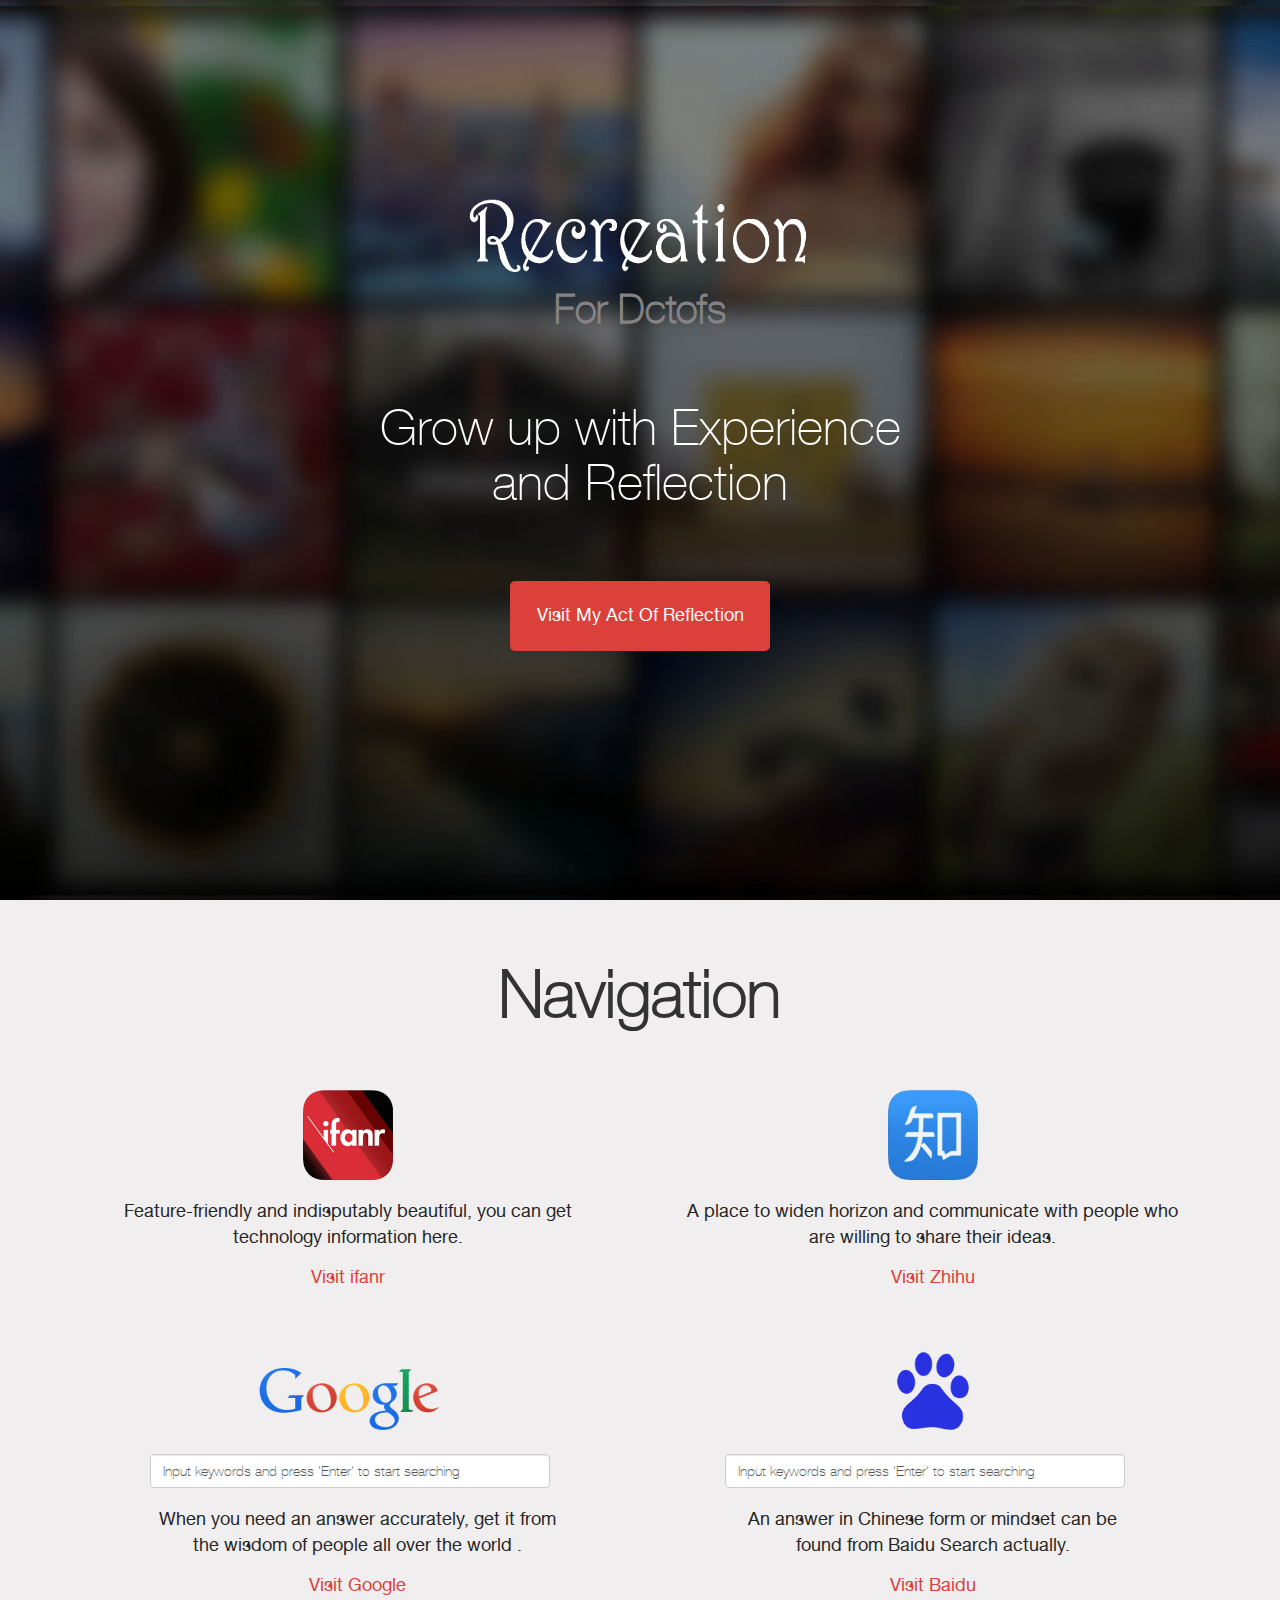
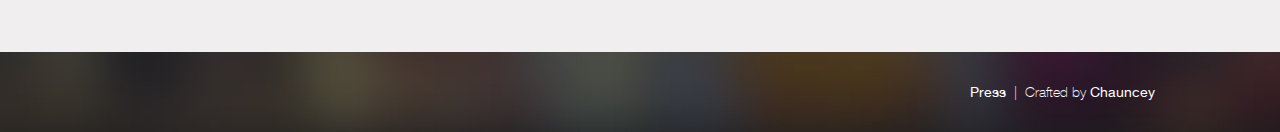
<file: PersonalFrontPage/MyWebsite/index.html>
<!DOCTYPE html>
<html lang="en">
<head>
  <meta charset="utf-8" />
  <title>RecreationForDctofs</title>

    <link rel="stylesheet" href="static/css/styles.css">
    <link rel="stylesheet" href="partOfBootstramp.css">
</head>

<body>
  <div data-type="background" data-speed="10000" class="pages home"><!-- open home -->
    <div class="container"><!-- open container -->
      <div class="row"><!-- open row -->
        <article class="col-xs-12 col-sm-10 col-sm-offset-1 col-md-8 col-md-offset-2 homeArticle">
          <div class="centered"><!-- open centered -->
            <header>
              <span title="Flow" class="logo"></span>
              <h1 style="color:rgba(136, 133, 135, 0.97);margin-top: 0px;font-size: 40px;font-weight:900">For Dctofs</h1>
              <h1>Grow up with Experience</br>and Reflection</h1>
            </header>
            <a href="wordpress/index.php" class="btn btn-lg">Visit My Act Of Reflection </a>

          </div><!-- close centered -->
        </article>
      </div><!-- close row -->
    </div><!-- close container -->
  </div><!-- close home -->



   <div data-type="background" data-speed="10" class="pages people">
    <div class="container">
      <h1><strong>Navigation</strong></h1>

      <div class="row">
        <div class="col-xs-12 col-sm-6">
          <div class="quoteBox">
            <img src="static/img/logo/ifanr.png" title="ifanr" alt="ifanr" class="quoteImg" />

            <blockquote>
              <q>Feature-friendly and indisputably beautiful, you can get technology information here.</q>
              <footer>
                <a target='_blank' href='https://www.ifanr.com' class="quotePerson">Visit ifanr</a>
              </footer>
            </blockquote>
          </div>
        </div>


        <div class="col-xs-12 col-sm-6">
          <div class="quoteBox">
            <img src="static/img/logo/zhihu.png" title="Zhihu" alt="Zhihu" class="quoteImg" />
            <blockquote>
              <q>A place to widen horizon and communicate with people who are willing to share their ideas.</q>
              <footer>
                <a target='_blank' href='http://www.zhihu.com/' class="quotePerson">Visit Zhihu</a>
              </footer>
            </blockquote>
          </div>
        </div>

          <div class="col-xs-12 col-sm-6">
              <div class="quoteBox" style="margin-left: 180px">
                  <img src="static/img/logo/google.png" title="Google" alt="Google" style="width: 200px;" />
                  <form method="get" action="https://www.google.com/search">
                      <input class="form-control" type="text" style="margin-left:-100px; width:400px;margin-top: 16px" name="q" size="20"  placeholder="Input keywords and press 'Enter' to start searching">
                  </form>
                  <blockquote style="margin-left: -340px">
                      <q>When you need an answer accurately, get it from </br> the wisdom of people all over the world .</q>
                      <footer>
                          <a target='_blank' href='http://www.google.com/' class="quotePerson">Visit Google</a>
                      </footer>
                  </blockquote>
              </div>
          </div>

          <div class="col-xs-12 col-sm-6">
              <div class="quoteBox" style="align-items: center">
                  <img src="static/img/logo/baidu.png" title="Google" class="quoteImg" alt="Baidu"  />
                  <form method="get" action="https://www.baidu.com/s">
                      <input class="form-control" type="text" style="margin-left:70px;width:400px;margin-top: 18px" name="word" size="20"  placeholder="Input keywords and press 'Enter' to start searching">
                  </form>
                  <blockquote style="">
                      <q>An answer in Chinese form or mindset can be </br> found from Baidu Search actually.</q>
                      <footer>
                          <a target='_blank' href='http://www.baidu.com/' class="quotePerson">Visit Baidu </a>
                      </footer>
                  </blockquote>
              </div>
          </div>


        <div class="clearfix"></div>
      </div>
    </div>
  </div>

   <div data-type="background" class="pages footer">
    <div class="container">
      <footer>
        <ul class="list-inline l-pull-right footerLinks">
          <li><a href="#" class="press" target="_blank">Press</a></li>
          <li>&nbsp; | &nbsp;</li>
          <li>Crafted by <a href="https://github.com/ChaunceyKiwi" class="codegent">Chauncey</a></li>
        </ul>
        <div class="clearfix"></div>
      </footer>
    </div>
  </div>

  

</body>
</file>
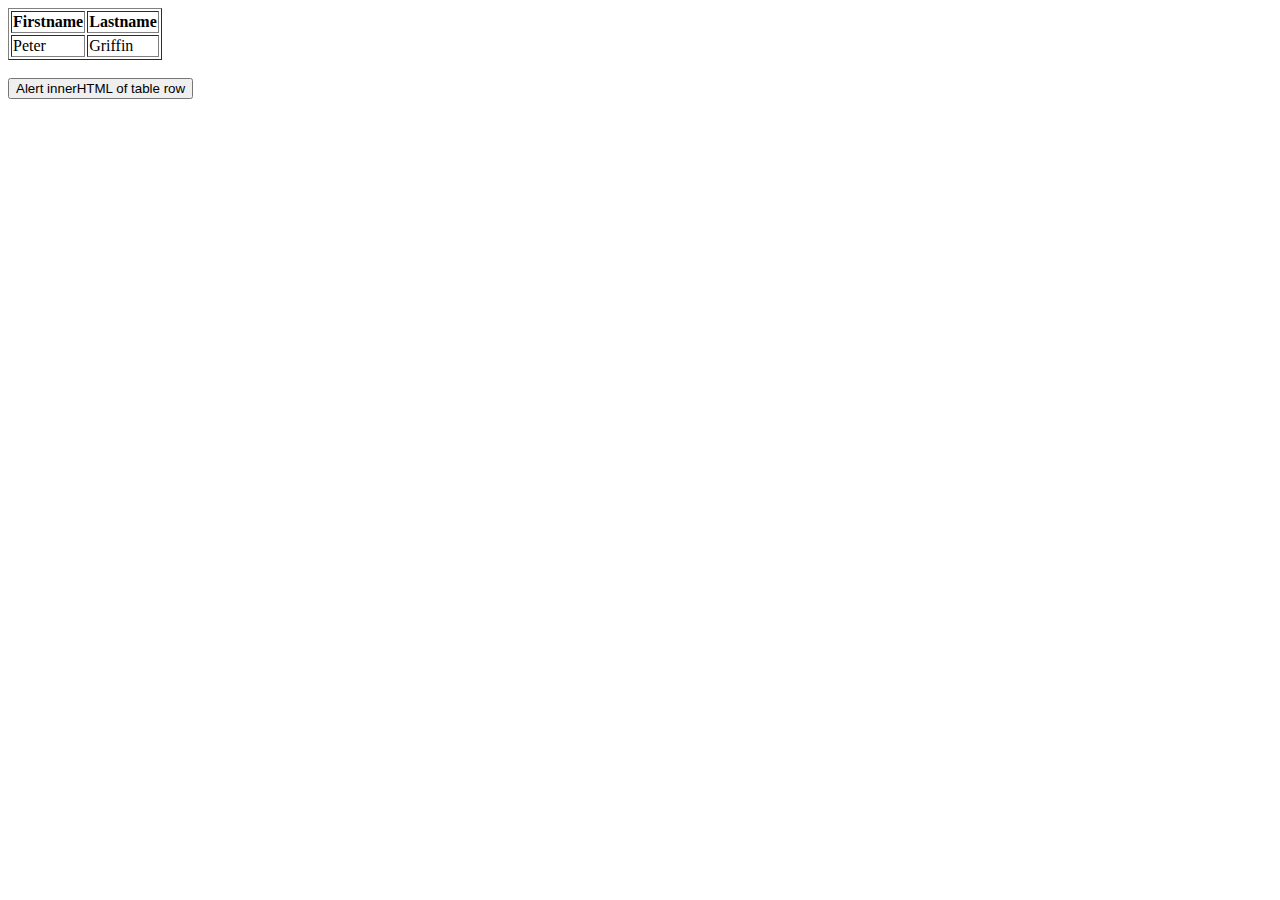
<file: photoviewer/photoviewer/index.html>
﻿<html>
<head>
    <script type="text/javascript">
        function getInnerHTML()
        {
            alert(document.getElementById("tr1").innerHTML);
        }
    </script>
</head>
<body>

<table border="1">
    <tr id="tr1">
        <th>Firstname</th>
        <th>Lastname</th>
    </tr>
    <tr id="tr2">
        <td>Peter</td>
        <td>Griffin</td>
    </tr>
</table>
<br />
<input type="button" onclick="getInnerHTML()"
       value="Alert innerHTML of table row" />

</body>
</html>
</file>
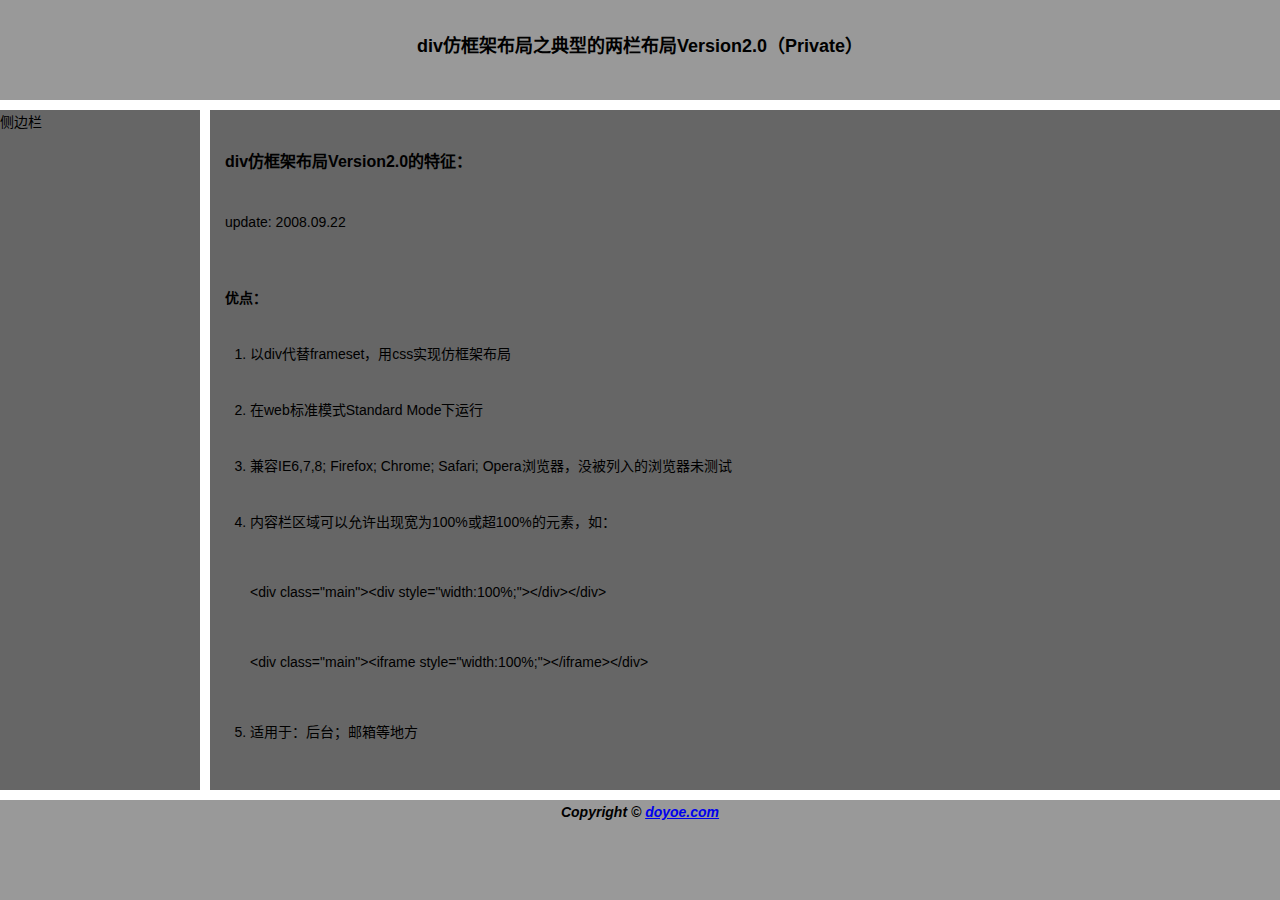
<file: photoviewer/photoviewer/test.html>
<!DOCTYPE html PUBLIC "-//W3C//DTD XHTML 1.0 Strict//EN" 
"http://www.w3.org/TR/xhtml1/DTD/xhtml1-strict.dtd">
<html xmlns="http://www.w3.org/1999/xhtml" xml:lang="zh-cn" lang="zh-cn">
<head>
<meta http-equiv="Content-Type" content="text/html; charset=utf-8" />
<meta http-equiv="Content-Language" content="zh-cn" />
<title>div仿框架布局之典型的两栏布局Version2.0（Private） - Powered by 飘零雾雨</title>
<meta name="Description" content="摆脱frameset的束缚，以div代替，通过css实现仿框架布局" />
<meta name="Keywords" content="div布局, div仿框架布局, 两栏布局" />
<meta name="author" content="Doyoe(飘零雾雨), dooyoe@gmail.com" />
<style type="text/css">
html,body{
overflow:hidden;
height:100%;
margin:0;
padding:0;
font:14px/1.8 Georgia, Arial, Simsun;
}
html{
_padding:110px 0;
}
#hd{
position:absolute;
top:0;
left:0;
width:100%;
height:100px;
background:#999;
}
#bd{
position:absolute;
top:110px;
right:0;
bottom:110px;
left:0;
overflow:hidden;
width:100%;
_height:100%;
}
#side{
position:absolute;
top:0;
left:0;
bottom:0;
overflow:auto;
width:200px;
_height:100%;
background:#666;
}
#main{
position:absolute;
_position:static;
top:0;
right:0;
bottom:0;
left:210px;
overflow:auto;
_overflow:hidden;
_height:100%;
_margin-left:210px;
background:#666;
}
#content{
_overflow:auto;
_width:100%;
_height:100%;
}
#ft{
position:absolute;
bottom:0;
left:0;
width:100%;
height:100px;
background:#999;
}
/* 与布局无关，一些说明性内容样式 */
.tit-layout{margin:30px 0 0;font-size:18px;text-align:center;}
.copyright{font-weight:bold;text-align:center;}
#feature{width:200%;line-height:4;}
#feature .hd{padding:20px 15px;}
#feature .hd h2{margin:0;font-size:16px;}
#feature .bd ol{margin-top:0;}
#feature .bd h3{margin:0;padding:0 15px;font-size:14px;}
#feature .ft{padding:10px 15px 30px;}
</style>
</head>
<body>
<div id="hd">
<h1 class="tit-layout">div仿框架布局之典型的两栏布局Version2.0（Private）</h1>
</div>
<div id="bd">
<div id="side">侧边栏</div>
<div id="main">
<div id="content">
<div id="feature" class="feature">
<div class="hd">
<h2>div仿框架布局Version2.0的特征：</h2>
<span>update: 2008.09.22</span>
</div>
<div class="bd">
<h3>优点：</h3>
<ol>
<li>以div代替frameset，用css实现仿框架布局</li>
<li>在web标准模式Standard Mode下运行</li>
<li>兼容IE6,7,8; Firefox; Chrome; Safari; Opera浏览器，没被列入的浏览器未测试</li>
<li>内容栏区域可以允许出现宽为100%或超100%的元素，如：
<p>&lt;div class=&quot;main&quot;&gt;&lt;div style=&quot;width:100%;&quot;&gt;&lt;/div&gt;&lt;/div&gt;</p>
<p>&lt;div class=&quot;main&quot;&gt;&lt;iframe style=&quot;width:100%;&quot;&gt;&lt;/iframe&gt;&lt;/div&gt;</p>
</li>
<li>适用于：后台；邮箱等地方</li>
</ol>
</div>
<div class="ft">
<a href="http://blog.doyoe.com/" title="去css探索之旅浏览更多div布局文章">More</a>
</div>
</div>
</div>
</div>
</div>
<div id="ft">
<address class="copyright">Copyright &copy; <a href="http://blog.doyoe.com/">doyoe.com</a></address>
</div>
</body>
</html>
</file>
<file: PersonalFrontPage/MyWebsite/static/css/styles.css>
@font-face {
  font-family: 'helveticaNeueLtstdThin';
  src: url('../fonts/helveticaneueltstd-th-webfont.eot');
  src: url('../fonts/helveticaneueltstd-th-webfont.eot?#iefix') format('embedded-opentype'), url('../fonts/helveticaneueltstd-th-webfont.woff') format('woff'), url('../fonts/helveticaneueltstd-th-webfont.ttf') format('truetype'), url('../fonts/helveticaneueltstd-th-webfont.svg#helveticaNeueLtstdThin') format('svg');
  font-weight: normal;
  font-style: normal;
}
@font-face {
  font-family: 'helveticaNeueLtstdRoman';
  src: url('../fonts/helveticaneueltstd-roman-webfont.eot');
  src: url('../fonts/helveticaneueltstd-roman-webfont.eot?#iefix') format('embedded-opentype'), url('../fonts/helveticaneueltstd-roman-webfont.woff') format('woff'), url('../fonts/helveticaneueltstd-roman-webfont.ttf') format('truetype'), url('../fonts/helveticaneueltstd-roman-webfont.svg#helveticaNeueLtstdThin') format('svg');
  font-weight: normal;
  font-style: normal;
}
@font-face {
  font-family: 'VideoJS';
  src: url('../fonts/vjs.eot');
  src: url('../fonts/vjs.eot?#iefix') format('embedded-opentype'), url('../fonts/vjs.woff') format('woff'), url('../fonts/vjs.ttf') format('truetype');
  font-weight: normal;
  font-style: normal;
}
/*! normalize.css v2.1.2 | MIT License | git.io/normalize */
article,
aside,
details,
figcaption,
figure,
footer,
header,
hgroup,
main,
nav,
section,
summary {
  display: block;
}
audio,
canvas,
video {
  display: inline-block;
}
audio:not([controls]) {
  display: none;
  height: 0;
}
[hidden] {
  display: none;
}
html {
  font-family: sans-serif;
  -ms-text-size-adjust: 100%;
  -webkit-text-size-adjust: 100%;
}
body {
  margin: 0;
}
a:focus {
  outline: thin dotted;
}
a:active,
a:hover {
  outline: 0;
}
h1 {
  font-size: 2em;
  margin: 0.67em 0;
}
abbr[title] {
  border-bottom: 1px dotted;
}
b,
strong {
  font-weight: bold;
}
dfn {
  font-style: italic;
}
hr {
  -moz-box-sizing: content-box;
  box-sizing: content-box;
  height: 0;
}
mark {
  background: #FF0;
  color: #000000;
}
code,
kbd,
pre,
samp {
  font-family: monospace, serif;
  font-size: 1em;
}
pre {
  white-space: pre-wrap;
}
q {
  quotes: "\201C" "\201D" "\2018" "\2019";
}
small {
  font-size: 80%;
}
sub,
sup {
  font-size: 75%;
  line-height: 0;
  position: relative;
  vertical-align: baseline;
}
sup {
  top: -0.5em;
}
sub {
  bottom: -0.25em;
}
img {
  border: 0;
}
svg:not(:root) {
  overflow: hidden;
}
figure {
  margin: 0;
}
fieldset {
  border: 1px solid #C0C0C0;
  margin: 0 2px;
  padding: 0.35em 0.625em 0.75em;
}
legend {
  border: 0;
  padding: 0;
}
button,
input,
select,
textarea {
  font-family: inherit;
  font-size: 100%;
  margin: 0;
}
button,
input {
  line-height: normal;
}
button,
select {
  text-transform: none;
}
button,
html input[type="button"],
input[type="reset"],
input[type="submit"] {
  -webkit-appearance: button;
  cursor: pointer;
}
button[disabled],
html input[disabled] {
  cursor: default;
}
input[type="checkbox"],
input[type="radio"] {
  box-sizing: border-box;
  padding: 0;
}
input[type="search"] {
  -webkit-appearance: textfield;
  -moz-box-sizing: content-box;
  -webkit-box-sizing: content-box;
  box-sizing: content-box;
}
input[type="search"]::-webkit-search-cancel-button,
input[type="search"]::-webkit-search-decoration {
  -webkit-appearance: none;
}
button::-moz-focus-inner,
input::-moz-focus-inner {
  border: 0;
  padding: 0;
}
textarea {
  overflow: auto;
  vertical-align: top;
}
table {
  border-collapse: collapse;
  border-spacing: 0;
}
*,
*:before,
*:after {
  -webkit-box-sizing: border-box;
  -moz-box-sizing: border-box;
  box-sizing: border-box;
}
html {
  font-size: 62.5%;
  -webkit-tap-highlight-color: rgba(0, 0, 0, 0);
}
body {
  font-family: "helveticaNeueLtstdThin", Arial;
  font-size: 16px;
  line-height: 1.428571429;
  color: #333333;
  background-color: #ffffff;
}
input,
button,
select,
textarea {
  font-family: inherit;
  font-size: inherit;
  line-height: inherit;
}
input,
select[multiple],
textarea {
  background-image: none;
}
input:-moz-placeholder,
textarea:-moz-placeholder {
  color: #555555;
}
input::-moz-placeholder,
textarea::-moz-placeholder {
  color: #555555;
}
input:-ms-input-placeholder,
textarea:-ms-input-placeholder {
  color: #555555;
}
input::-webkit-input-placeholder,
textarea::-webkit-input-placeholder {
  color: #555555;
}
a {
  color: #ffffff;
  text-decoration: none;
}
a:hover,
a:focus {
  color: #d9d9d9;
  text-decoration: underline;
}
a:focus {
  outline: thin dotted #333;
  outline: 5px auto -webkit-focus-ring-color;
  outline-offset: -2px;
}
img {
  vertical-align: middle;
}
hr {
  margin-top: 22px;
  margin-bottom: 22px;
  border: 0;
  border-top: 1px solid #999999;
}
p {
  margin: 0 0 11px;
}
small {
  font-size: 85%;
}
h1,
h2,
h3,
h4,
h5,
h6,
.h1,
.h2,
.h3,
.h4,
.h5,
.h6 {
  font-family: "helveticaNeueLtstdThin", Arial;
  font-weight: 500;
  line-height: 1.1;
  text-align: center;
}
h1 small,
h2 small,
h3 small,
h4 small,
h5 small,
h6 small,
.h1 small,
.h2 small,
.h3 small,
.h4 small,
.h5 small,
.h6 small {
  font-weight: normal;
  line-height: 1;
  color: #999999;
}
h1,
h2,
h4,
h5,
h6,
.h1,
.h2,
.h4,
.h5,
.h6 {
  font-family: "helveticaNeueLtstdThin", Arial;
}
h3,
.h3 {
  font-family: "helveticaNeueLtstdRoman", Arial;
}
h1,
.h1 {
  font-size: 65px;
  line-height: 70px;
  margin: 60px 0px;
}
h2,
.h2 {
  font-size: 30px;
  margin-bottom: 45px;
  margin-top: 60px;
}
h3,
.h3 {
  font-size: 22px;
}
h4,
.h4 {
  font-size: 20px;
}
h5,
.h5 {
  font-size: 18px;
}
h6,
.h6 {
  font-size: 16px;
}
h1 small,
.h1 small {
  font-size: 28px;
}
h2 small,
.h2 small {
  font-size: 20px;
}
h3 small,
.h3 small,
h4 small,
.h4 small {
  font-size: 16px;
}
ul,
ol {
  padding: 0;
  margin: 0 0 23px 25px;
}
ul ul,
ul ol,
ol ol,
ol ul {
  margin-bottom: 0;
}
li {
  line-height: 1.428571429;
}
hr {
  margin: 23px 0;
  border: 0;
  border-top: 1px solid #999999;
  border-bottom: 1px solid #ffffff;
}
abbr[title] {
  cursor: help;
  border-bottom: 1px dotted #555555;
}
blockquote {
  padding: 11px 22px;
  margin: 0 0 22px;
  border-left: 5px solid #eeeeee;
}
blockquote p {
  font-size: 20px;
  font-weight: 300;
  line-height: 1.25;
}
blockquote p:last-child {
  margin-bottom: 0;
}
blockquote small {
  display: block;
  line-height: 1.428571429;
  color: #999999;
}
blockquote small:before {
  content: '\2014 \00A0';
}
blockquote.l-pull-right {
  padding-right: 15px;
  padding-left: 0;
  border-right: 5px solid #eeeeee;
  border-left: 0;
}
blockquote.l-pull-right p,
blockquote.l-pull-right small {
  text-align: right;
}
blockquote.l-pull-right small:before {
  content: '';
}
blockquote.l-pull-right small:after {
  content: '\00A0 \2014';
}
q:before,
q:after,
blockquote:before,
blockquote:after {
  content: "";
}
address {
  display: block;
  margin-bottom: 22px;
  font-style: normal;
  line-height: 1.428571429;
}
.container {
  margin-right: auto;
  margin-left: auto;
  padding-left: 15px;
  padding-right: 15px;
}
.container:before,
.container:after {
  content: " ";
  /* 1 */

  display: table;
  /* 2 */

}
.container:after {
  clear: both;
}
.container:before,
.container:after {
  content: " ";
  /* 1 */

  display: table;
  /* 2 */

}
.container:after {
  clear: both;
}
.row {
  margin-left: -15px;
  margin-right: -15px;
}
.row:before,
.row:after {
  content: " ";
  /* 1 */

  display: table;
  /* 2 */

}
.row:after {
  clear: both;
}
.row:before,
.row:after {
  content: " ";
  /* 1 */

  display: table;
  /* 2 */

}
.row:after {
  clear: both;
}
.col-xs-1,
.col-xs-2,
.col-xs-3,
.col-xs-4,
.col-xs-5,
.col-xs-6,
.col-xs-7,
.col-xs-8,
.col-xs-9,
.col-xs-10,
.col-xs-11,
.col-xs-12,
.col-sm-1,
.col-sm-2,
.col-sm-3,
.col-sm-4,
.col-sm-5,
.col-sm-6,
.col-sm-7,
.col-sm-8,
.col-sm-9,
.col-sm-10,
.col-sm-11,
.col-sm-12,
.col-md-1,
.col-md-2,
.col-md-3,
.col-md-4,
.col-md-5,
.col-md-6,
.col-md-7,
.col-md-8,
.col-md-9,
.col-md-10,
.col-md-11,
.col-md-12,
.col-lg-1,
.col-lg-2,
.col-lg-3,
.col-lg-4,
.col-lg-5,
.col-lg-6,
.col-lg-7,
.col-lg-8,
.col-lg-9,
.col-lg-10,
.col-lg-11,
.col-lg-12 {
  position: relative;
  min-height: 1px;
  padding-left: 15px;
  padding-right: 15px;
}
.col-xs-1,
.col-xs-2,
.col-xs-3,
.col-xs-4,
.col-xs-5,
.col-xs-6,
.col-xs-7,
.col-xs-8,
.col-xs-9,
.col-xs-10,
.col-xs-11 {
  float: left;
}
.col-xs-1 {
  width: 8.333333333333332%;
}
.col-xs-2 {
  width: 16.666666666666664%;
}
.col-xs-3 {
  width: 25%;
}
.col-xs-4 {
  width: 33.33333333333333%;
}
.col-xs-5 {
  width: 41.66666666666667%;
}
.col-xs-6 {
  width: 50%;
}
.col-xs-7 {
  width: 58.333333333333336%;
}
.col-xs-8 {
  width: 66.66666666666666%;
}
.col-xs-9 {
  width: 75%;
}
.col-xs-10 {
  width: 83.33333333333334%;
}
.col-xs-11 {
  width: 91.66666666666666%;
}
.col-xs-12 {
  width: 100%;
}
.col-xs-push-1 {
  left: 8.333333333333332%;
}
.col-xs-push-2 {
  left: 16.666666666666664%;
}
.col-xs-push-3 {
  left: 25%;
}
.col-xs-push-4 {
  left: 33.33333333333333%;
}
.col-xs-push-5 {
  left: 41.66666666666667%;
}
.col-xs-push-6 {
  left: 50%;
}
.col-xs-push-7 {
  left: 58.333333333333336%;
}
.col-xs-push-8 {
  left: 66.66666666666666%;
}
.col-xs-push-9 {
  left: 75%;
}
.col-xs-push-10 {
  left: 83.33333333333334%;
}
.col-xs-push-11 {
  left: 91.66666666666666%;
}
.col-xs-pull-1 {
  right: 8.333333333333332%;
}
.col-xs-pull-2 {
  right: 16.666666666666664%;
}
.col-xs-pull-3 {
  right: 25%;
}
.col-xs-pull-4 {
  right: 33.33333333333333%;
}
.col-xs-pull-5 {
  right: 41.66666666666667%;
}
.col-xs-pull-6 {
  right: 50%;
}
.col-xs-pull-7 {
  right: 58.333333333333336%;
}
.col-xs-pull-8 {
  right: 66.66666666666666%;
}
.col-xs-pull-9 {
  right: 75%;
}
.col-xs-pull-10 {
  right: 83.33333333333334%;
}
.col-xs-pull-11 {
  right: 91.66666666666666%;
}
.col-xs-offset-1 {
  margin-left: 8.333333333333332%;
}
.col-xs-offset-2 {
  margin-left: 16.666666666666664%;
}
.col-xs-offset-3 {
  margin-left: 25%;
}
.col-xs-offset-4 {
  margin-left: 33.33333333333333%;
}
.col-xs-offset-5 {
  margin-left: 41.66666666666667%;
}
.col-xs-offset-6 {
  margin-left: 50%;
}
.col-xs-offset-7 {
  margin-left: 58.333333333333336%;
}
.col-xs-offset-8 {
  margin-left: 66.66666666666666%;
}
.col-xs-offset-9 {
  margin-left: 75%;
}
.col-xs-offset-10 {
  margin-left: 83.33333333333334%;
}
.col-xs-offset-11 {
  margin-left: 91.66666666666666%;
}
@media (min-width: 768px) {
  .container {
    max-width: 750px;
  }
  .col-sm-1,
  .col-sm-2,
  .col-sm-3,
  .col-sm-4,
  .col-sm-5,
  .col-sm-6,
  .col-sm-7,
  .col-sm-8,
  .col-sm-9,
  .col-sm-10,
  .col-sm-11 {
    float: left;
  }
  .col-sm-1 {
    width: 8.333333333333332%;
  }
  .col-sm-2 {
    width: 16.666666666666664%;
  }
  .col-sm-3 {
    width: 25%;
  }
  .col-sm-4 {
    width: 33.33333333333333%;
  }
  .col-sm-5 {
    width: 41.66666666666667%;
  }
  .col-sm-6 {
    width: 50%;
  }
  .col-sm-7 {
    width: 58.333333333333336%;
  }
  .col-sm-8 {
    width: 66.66666666666666%;
  }
  .col-sm-9 {
    width: 75%;
  }
  .col-sm-10 {
    width: 83.33333333333334%;
  }
  .col-sm-11 {
    width: 91.66666666666666%;
  }
  .col-sm-12 {
    width: 100%;
  }
  .col-sm-push-1 {
    left: 8.333333333333332%;
  }
  .col-sm-push-2 {
    left: 16.666666666666664%;
  }
  .col-sm-push-3 {
    left: 25%;
  }
  .col-sm-push-4 {
    left: 33.33333333333333%;
  }
  .col-sm-push-5 {
    left: 41.66666666666667%;
  }
  .col-sm-push-6 {
    left: 50%;
  }
  .col-sm-push-7 {
    left: 58.333333333333336%;
  }
  .col-sm-push-8 {
    left: 66.66666666666666%;
  }
  .col-sm-push-9 {
    left: 75%;
  }
  .col-sm-push-10 {
    left: 83.33333333333334%;
  }
  .col-sm-push-11 {
    left: 91.66666666666666%;
  }
  .col-sm-pull-1 {
    right: 8.333333333333332%;
  }
  .col-sm-pull-2 {
    right: 16.666666666666664%;
  }
  .col-sm-pull-3 {
    right: 25%;
  }
  .col-sm-pull-4 {
    right: 33.33333333333333%;
  }
  .col-sm-pull-5 {
    right: 41.66666666666667%;
  }
  .col-sm-pull-6 {
    right: 50%;
  }
  .col-sm-pull-7 {
    right: 58.333333333333336%;
  }
  .col-sm-pull-8 {
    right: 66.66666666666666%;
  }
  .col-sm-pull-9 {
    right: 75%;
  }
  .col-sm-pull-10 {
    right: 83.33333333333334%;
  }
  .col-sm-pull-11 {
    right: 91.66666666666666%;
  }
  .col-sm-offset-1 {
    margin-left: 8.333333333333332%;
  }
  .col-sm-offset-2 {
    margin-left: 16.666666666666664%;
  }
  .col-sm-offset-3 {
    margin-left: 25%;
  }
  .col-sm-offset-4 {
    margin-left: 33.33333333333333%;
  }
  .col-sm-offset-5 {
    margin-left: 41.66666666666667%;
  }
  .col-sm-offset-6 {
    margin-left: 50%;
  }
  .col-sm-offset-7 {
    margin-left: 58.333333333333336%;
  }
  .col-sm-offset-8 {
    margin-left: 66.66666666666666%;
  }
  .col-sm-offset-9 {
    margin-left: 75%;
  }
  .col-sm-offset-10 {
    margin-left: 83.33333333333334%;
  }
  .col-sm-offset-11 {
    margin-left: 91.66666666666666%;
  }
}
@media (min-width: 992px) {
  .container {
    max-width: 970px;
  }
  .col-md-1,
  .col-md-2,
  .col-md-3,
  .col-md-4,
  .col-md-5,
  .col-md-6,
  .col-md-7,
  .col-md-8,
  .col-md-9,
  .col-md-10,
  .col-md-11 {
    float: left;
  }
  .col-md-1 {
    width: 8.333333333333332%;
  }
  .col-md-2 {
    width: 16.666666666666664%;
  }
  .col-md-3 {
    width: 25%;
  }
  .col-md-4 {
    width: 33.33333333333333%;
  }
  .col-md-5 {
    width: 41.66666666666667%;
  }
  .col-md-6 {
    width: 50%;
  }
  .col-md-7 {
    width: 58.333333333333336%;
  }
  .col-md-8 {
    width: 66.66666666666666%;
  }
  .col-md-9 {
    width: 75%;
  }
  .col-md-10 {
    width: 83.33333333333334%;
  }
  .col-md-11 {
    width: 91.66666666666666%;
  }
  .col-md-12 {
    width: 100%;
  }
  .col-md-push-0 {
    left: auto;
  }
  .col-md-push-1 {
    left: 8.333333333333332%;
  }
  .col-md-push-2 {
    left: 16.666666666666664%;
  }
  .col-md-push-3 {
    left: 25%;
  }
  .col-md-push-4 {
    left: 33.33333333333333%;
  }
  .col-md-push-5 {
    left: 41.66666666666667%;
  }
  .col-md-push-6 {
    left: 50%;
  }
  .col-md-push-7 {
    left: 58.333333333333336%;
  }
  .col-md-push-8 {
    left: 66.66666666666666%;
  }
  .col-md-push-9 {
    left: 75%;
  }
  .col-md-push-10 {
    left: 83.33333333333334%;
  }
  .col-md-push-11 {
    left: 91.66666666666666%;
  }
  .col-md-pull-0 {
    right: auto;
  }
  .col-md-pull-1 {
    right: 8.333333333333332%;
  }
  .col-md-pull-2 {
    right: 16.666666666666664%;
  }
  .col-md-pull-3 {
    right: 25%;
  }
  .col-md-pull-4 {
    right: 33.33333333333333%;
  }
  .col-md-pull-5 {
    right: 41.66666666666667%;
  }
  .col-md-pull-6 {
    right: 50%;
  }
  .col-md-pull-7 {
    right: 58.333333333333336%;
  }
  .col-md-pull-8 {
    right: 66.66666666666666%;
  }
  .col-md-pull-9 {
    right: 75%;
  }
  .col-md-pull-10 {
    right: 83.33333333333334%;
  }
  .col-md-pull-11 {
    right: 91.66666666666666%;
  }
  .col-md-offset-0 {
    margin-left: 0;
  }
  .col-md-offset-1 {
    margin-left: 8.333333333333332%;
  }
  .col-md-offset-2 {
    margin-left: 16.666666666666664%;
  }
  .col-md-offset-3 {
    margin-left: 25%;
  }
  .col-md-offset-4 {
    margin-left: 33.33333333333333%;
  }
  .col-md-offset-5 {
    margin-left: 41.66666666666667%;
  }
  .col-md-offset-6 {
    margin-left: 50%;
  }
  .col-md-offset-7 {
    margin-left: 58.333333333333336%;
  }
  .col-md-offset-8 {
    margin-left: 66.66666666666666%;
  }
  .col-md-offset-9 {
    margin-left: 75%;
  }
  .col-md-offset-10 {
    margin-left: 83.33333333333334%;
  }
  .col-md-offset-11 {
    margin-left: 91.66666666666666%;
  }
}
@media (min-width: 1200px) {
  .container {
    max-width: 1170px;
  }
  .col-lg-1,
  .col-lg-2,
  .col-lg-3,
  .col-lg-4,
  .col-lg-5,
  .col-lg-6,
  .col-lg-7,
  .col-lg-8,
  .col-lg-9,
  .col-lg-10,
  .col-lg-11 {
    float: left;
  }
  .col-lg-1 {
    width: 8.333333333333332%;
  }
  .col-lg-2 {
    width: 16.666666666666664%;
  }
  .col-lg-3 {
    width: 25%;
  }
  .col-lg-4 {
    width: 33.33333333333333%;
  }
  .col-lg-5 {
    width: 41.66666666666667%;
  }
  .col-lg-6 {
    width: 50%;
  }
  .col-lg-7 {
    width: 58.333333333333336%;
  }
  .col-lg-8 {
    width: 66.66666666666666%;
  }
  .col-lg-9 {
    width: 75%;
  }
  .col-lg-10 {
    width: 83.33333333333334%;
  }
  .col-lg-11 {
    width: 91.66666666666666%;
  }
  .col-lg-12 {
    width: 100%;
  }
  .col-lg-push-0 {
    left: auto;
  }
  .col-lg-push-1 {
    left: 8.333333333333332%;
  }
  .col-lg-push-2 {
    left: 16.666666666666664%;
  }
  .col-lg-push-3 {
    left: 25%;
  }
  .col-lg-push-4 {
    left: 33.33333333333333%;
  }
  .col-lg-push-5 {
    left: 41.66666666666667%;
  }
  .col-lg-push-6 {
    left: 50%;
  }
  .col-lg-push-7 {
    left: 58.333333333333336%;
  }
  .col-lg-push-8 {
    left: 66.66666666666666%;
  }
  .col-lg-push-9 {
    left: 75%;
  }
  .col-lg-push-10 {
    left: 83.33333333333334%;
  }
  .col-lg-push-11 {
    left: 91.66666666666666%;
  }
  .col-lg-pull-0 {
    right: auto;
  }
  .col-lg-pull-1 {
    right: 8.333333333333332%;
  }
  .col-lg-pull-2 {
    right: 16.666666666666664%;
  }
  .col-lg-pull-3 {
    right: 25%;
  }
  .col-lg-pull-4 {
    right: 33.33333333333333%;
  }
  .col-lg-pull-5 {
    right: 41.66666666666667%;
  }
  .col-lg-pull-6 {
    right: 50%;
  }
  .col-lg-pull-7 {
    right: 58.333333333333336%;
  }
  .col-lg-pull-8 {
    right: 66.66666666666666%;
  }
  .col-lg-pull-9 {
    right: 75%;
  }
  .col-lg-pull-10 {
    right: 83.33333333333334%;
  }
  .col-lg-pull-11 {
    right: 91.66666666666666%;
  }
  .col-lg-offset-0 {
    margin-left: 0;
  }
  .col-lg-offset-1 {
    margin-left: 8.333333333333332%;
  }
  .col-lg-offset-2 {
    margin-left: 16.666666666666664%;
  }
  .col-lg-offset-3 {
    margin-left: 25%;
  }
  .col-lg-offset-4 {
    margin-left: 33.33333333333333%;
  }
  .col-lg-offset-5 {
    margin-left: 41.66666666666667%;
  }
  .col-lg-offset-6 {
    margin-left: 50%;
  }
  .col-lg-offset-7 {
    margin-left: 58.333333333333336%;
  }
  .col-lg-offset-8 {
    margin-left: 66.66666666666666%;
  }
  .col-lg-offset-9 {
    margin-left: 75%;
  }
  .col-lg-offset-10 {
    margin-left: 83.33333333333334%;
  }
  .col-lg-offset-11 {
    margin-left: 91.66666666666666%;
  }
}
/* Modules */
.btn {
  display: inline-block;
  margin-bottom: 0;
  text-align: left;
  cursor: pointer;
  white-space: nowrap;
  font-family: "helveticaNeueLtstdRoman", Arial;
  color: #ffffff;
  background-color: #db403a;
  border-color: #db403a;
  -webkit-user-select: none;
  -moz-user-select: none;
  -ms-user-select: none;
  -o-user-select: none;
  user-select: none;
}
.btn:hover,
.btn:focus,
.btn:active,
.btn.active,
.open .dropdown-toggle.btn {
  color: #ffffff;
  background-color: #c82b24;
  border-color: #b62721;
}
.btn.disabled,
.btn[disabled],
fieldset[disabled] .btn,
.btn.disabled:hover,
.btn[disabled]:hover,
fieldset[disabled] .btn:hover,
.btn.disabled:focus,
.btn[disabled]:focus,
fieldset[disabled] .btn:focus,
.btn.disabled:active,
.btn[disabled]:active,
fieldset[disabled] .btn:active,
.btn.disabled.active,
.btn[disabled].active,
fieldset[disabled] .btn.active {
  background-color: #db403a;
  border-color: #db403a;
}
.btn:focus {
  outline: thin dotted #333;
  outline: 5px auto -webkit-focus-ring-color;
  outline-offset: -2px;
}
.btn:hover,
.btn:focus {
  color: #ffffff;
  text-decoration: none;
}
.btn:active,
.btn.active {
  outline: 0;
  -webkit-box-shadow: inset 0 3px 5px rgba(0, 0, 0, 0.125);
  box-shadow: inset 0 3px 5px rgba(0, 0, 0, 0.125);
}
.btn.disabled,
.btn[disabled],
fieldset[disabled] .btn {
  cursor: not-allowed;
  pointer-events: none;
  opacity: 0.65;
  filter: alpha(opacity=65);
  -webkit-box-shadow: none;
  box-shadow: none;
}
.btn-primary {
  color: #ffffff;
  background-color: #ffffff;
  border-color: #f2f2f2;
}
.btn-primary:hover,
.btn-primary:focus,
.btn-primary:active,
.btn-primary.active,
.open .dropdown-toggle.btn-primary {
  color: #ffffff;
  background-color: #ebebeb;
  border-color: #d4d4d4;
}
.btn-primary.disabled,
.btn-primary[disabled],
fieldset[disabled] .btn-primary,
.btn-primary.disabled:hover,
.btn-primary[disabled]:hover,
fieldset[disabled] .btn-primary:hover,
.btn-primary.disabled:focus,
.btn-primary[disabled]:focus,
fieldset[disabled] .btn-primary:focus,
.btn-primary.disabled:active,
.btn-primary[disabled]:active,
fieldset[disabled] .btn-primary:active,
.btn-primary.disabled.active,
.btn-primary[disabled].active,
fieldset[disabled] .btn-primary.active {
  background-color: #ffffff;
  border-color: #f2f2f2;
}
.btn-link {
  color: #ffffff;
  font-weight: normal;
  cursor: pointer;
  border-radius: 0;
}
.btn-link,
.btn-link:active,
.btn-link[disabled],
fieldset[disabled] .btn-link {
  background-color: transparent;
  -webkit-box-shadow: none;
  box-shadow: none;
}
.btn-link,
.btn-link:hover,
.btn-link:focus,
.btn-link:active {
  border-color: transparent;
}
.btn-link:hover,
.btn-link:focus {
  color: #d9d9d9;
  text-decoration: underline;
  background-color: transparent;
}
.btn-link[disabled]:hover,
fieldset[disabled] .btn-link:hover,
.btn-link[disabled]:focus,
fieldset[disabled] .btn-link:focus {
  color: #999999;
  text-decoration: none;
}
.btn-lg {
  width: 260px;
  height: 70px;
  -webkit-border-radius: 5px;
  border-radius: 5px;
  padding: 25px 10px 25px 10px;
  font-size: 18px;
  line-height: 18px;
  text-align: center;
  margin-left: auto;
  margin-right: auto;
}
.btn-md {
  width: 160px;
  height: 47px;
  -webkit-border-radius: 5px;
  border-radius: 5px;
  padding: 16px 10px 15px 40px;
  font-size: 16px;
  line-height: 16px;
  text-align: left;
  background-color: #db403a;
  background-image: url("../img/icons/apple.png");
  background-size: 18px 21px;
  background-position: 15px 9px;
  background-repeat: no-repeat;
}
.btn-sm {
  width: 137px;
  height: 40px;
  -webkit-border-radius: 3px;
  border-radius: 3px;
  padding: 8px 10px;
  font-size: 14.5px;
}
.apple-sm {
  padding: 11px 10px 11px 50px;
  margin-top: 12px;
  background-color: #db403a;
  background-image: url("../img/icons/apple.png");
  background-size: 18px 21px;
  background-position: 15px 9px;
  background-repeat: no-repeat;
}
.apple-lg {
  padding: 26px 10px 26px 70px;
  background: #db403a url("../img/icons/apple.png") 23px 16px no-repeat;
}
.normal-sm {
  line-height: 16px;
  font-size: 16px;
  padding: 12px;
  text-align: center;
  margin: 15px auto 50px auto;
  display: block;
  border: none;
}
.btn-xs {
  width: 45px;
  height: 35px;
  -webkit-border-radius: 3px;
  border-radius: 3px;
  font-size: 16px;
  padding: 2px 4px;
  border: none;
  text-align: center;
  margin-left: 20px;
}
.btn-block {
  display: block;
  width: 100%;
  padding-left: 0;
  padding-right: 0;
}
.btn-block + .btn-block {
  margin-top: 5px;
}
input[type="submit"].btn-block,
input[type="reset"].btn-block,
input[type="button"].btn-block {
  width: 100%;
}
.autoBlock {
  display: block;
  margin-left: auto;
  margin-right: auto;
}
.clearfix:before,
.clearfix:after {
  content: " ";
  /* 1 */

  display: table;
  /* 2 */

}
.clearfix:after {
  clear: both;
}
table {
  max-width: 100%;
  background-color: transparent;
}
th {
  text-align: left;
}
.table {
  width: 100%;
  margin-bottom: 22px;
}
.table thead > tr > th,
.table tbody > tr > th,
.table tfoot > tr > th,
.table thead > tr > td,
.table tbody > tr > td,
.table tfoot > tr > td {
  padding: 5px;
  line-height: 1.428571429;
  vertical-align: top;
  border-top: 1px solid #dddddd;
}
.table thead > tr > th {
  vertical-align: bottom;
  border-bottom: 2px solid #dddddd;
}
.table caption + thead tr:first-child th,
.table colgroup + thead tr:first-child th,
.table thead:first-child tr:first-child th,
.table caption + thead tr:first-child td,
.table colgroup + thead tr:first-child td,
.table thead:first-child tr:first-child td {
  border-top: 0;
}
.table tbody + tbody {
  border-top: 2px solid #dddddd;
}
.table .table {
  background-color: #ffffff;
}
/* selestLang style */
.lang,
.selectLang {
  width: 56px;
}
.borderRadius {
  -moz-border-radius: 5px;
  border-radius: 5px;
}
.borderRadiusTp {
  -moz-border-radius: 5px 5px 5px 5px;
  border-radius: 5px 5px 5px 5px;
}
.borderRadiusBtm {
  -moz-border-radius: 0 0 5px 5px ;
  border-radius: 0 0 5px 5px;
}
.ddcommon {
  position: relative;
  display: -moz-inline-stack;
  zoom: 1;
  display: inline-block;
  *display: inline;
  cursor: default;
}
.ddcommon ul {
  padding: 0;
  margin: 0;
}
.ddcommon ul li {
  list-style-type: none;
}
.borderRadiusTp ul li:last-child {
  -moz-border-radius: 0 0 5px 5px ;
  border-radius: 0 0 5px 5px;
  border-bottom: 0 none #c3c3c3;
}
.borderRadiusBtm ul li:first-child {
  -moz-border-radius: 5px 5px 0 0;
  border-radius: 5px 5px 0 0 ;
  border-bottom: 1 solid #c3c3c3;
}
.ddcommon .disabled img,
.ddcommon .disabled span,
.ddcommon.disabledAll {
  opacity: .5;
  /* standard: ff gt 1.5, opera, safari */

  -ms-filter: "alpha(opacity=50)";
  /* ie 8 */

  filter: alpha(opacity=50);
  /* ie lt 7 */

  -khtml-opacity: .5;
  /* safari 1.x */

  -moz-opacity: .5;
  /* ff lt 1.5, netscape */

  color: #999999;
}
.ddcommon .clear {
  clear: both;
}
.ddcommon .shadow {
  -moz-box-shadow: 5px 5px 5px -5px #888888;
  -webkit-box-shadow: 5px 5px 5px -5px #888888;
  box-shadow: 5px 5px 5px -5px #888888;
}
.ddcommon input.text {
  color: #7e7e7e;
  padding: 0 0 0 0;
  position: absolute;
  background: #ffffff;
  display: block;
  width: 98%;
  height: 98%;
  left: 2px;
  top: 0;
  border: none;
}
.ddOutOfVision {
  position: relative;
  display: -moz-inline-stack;
  display: inline-block;
  zoom: 1;
  *display: inline;
}
.borderRadius .shadow {
  -moz-box-shadow: 5px 5px 5px -5px #888888;
  -webkit-box-shadow: 5px 5px 5px -5px #888888;
  box-shadow: 5px 5px 5px -5px #888888;
}
.borderRadiusBtm .shadow {
  -moz-box-shadow: -5px -5px 5px -5px #888888;
  -webkit-box-shadow: -5px -5px 5px -5px #888888;
  box-shadow: -5px -5px 5px -5px #888888;
}
.borderRadiusTp .border,
.borderRadius .border {
  -moz-border-radius: 0 0 5px 5px ;
  border-radius: 0 0 5px 5px;
}
.borderRadiusBtm .border {
  -moz-border-radius: 5px 5px 0 0;
  border-radius: 5px 5px 0 0;
}
img.fnone {
  float: none !important;
}
.ddcommon .divider {
  width: 0;
  height: 100%;
  position: absolute;
}
.ddcommon .ddArrow {
  display: inline-block;
  position: absolute;
  top: 50%;
  right: 4px;
}
.ddcommon .ddArrow:hover {
  background-position: 0 100%;
}
.ddcommon .ddTitle {
  padding: 0;
  position: relative;
  display: inline-block;
  width: 54px;
}
.ddcommon .ddTitle .ddTitleText {
  display: block;
  text-align: left;
}
.ddcommon .ddTitle .ddTitleText .ddTitleText {
  padding: 0;
}
.ddcommon .ddTitle .ddTitleText .ddlabel {
  display: none;
}
.ddcommon .ddTitle .description {
  display: block;
}
.ddcommon .ddTitle .ddTitleText img {
  position: relative;
  vertical-align: middle;
  float: left;
}
.ddcommon .ddChild {
  position: absolute;
  display: none;
  width: 330px;
  /*change 100%*/
  overflow-y: auto;
  overflow-x: hidden;
  zoom: 1;
  z-index: 9999;
}
.ddcommon .ddChild li {
  clear: both;
  text-align: left;
  width: 100%;
}
.ddcommon .ddChild li .description {
  display: block;
}
.ddcommon .ddChild li img {
  border: 0 none;
  position: relative;
  vertical-align: middle;
  float: left;
}
.ddcommon .ddChild li.optgroup {
  padding: 0;
}
.ddcommon .ddChild li.optgroup .optgroupTitle {
  padding: 0 5px;
  font-weight: bold;
  font-style: italic;
}
.ddcommon .ddChild li.optgroup ul li {
  padding: 5px 5px 5px 15px;
}
.ddcommon .noBorderTop {
  border-top: none 0  !important;
  padding: 0;
  margin: 0;
}
/*************** default theme **********************/
.dd:focus {
  outline: none !important;
}
.dd {
  border: 1px solid #c3c3c3;
}
.dd .divider {
  border-left: 1px solid #c3c3c3;
  border-right: 1px solid #ffffff;
  right: 24px;
}
.dd .ddArrow {
  width: 16px;
  height: 16px;
  margin-top: -8px;
  background: url("../img/icons/dd_arrow.gif") no-repeat;
}
.dd .ddArrow:hover {
  background-position: 0 100%;
}
.dd .ddTitle {
  color: #000000;
  background: #ffffff;
}
.dd .ddTitle .ddTitleText {
  padding: 5px 20px 5px 5px;
}
.dd .ddTitle .ddTitleText .ddTitleText {
  padding: 0;
}
.dd .ddTitle .description {
  font-size: 12px;
  color: #000000;
}
.dd .ddTitle .ddTitleText img {
  padding-right: 5px;
}
.dd .ddChild {
  border: 1px solid #c3c3c3;
  background-color: #ffffff;
  left: -276px;
}
.dd .ddChild li {
  padding: 5px;
  background-color: #ffffff;
}
.dd .ddChild li .description {
  color: #000000;
}
.dd .ddChild li .ddlabel {
  color: #000000;
}
.dd .ddChild li.hover {
  background-color: #f2f2f2;
}
.dd .ddChild li img {
  padding: 0 6px 0 0;
}
.dd .ddChild li.optgroup {
  padding: 0;
}
.dd .ddChild li.optgroup .optgroupTitle {
  padding: 0 5px;
  font-weight: bold;
  font-style: italic;
}
.dd .ddChild li.optgroup ul li {
  padding: 5px 5px 5px 15px;
}
.dd .ddChild li.selected {
  background-color: #db403a;
  color: #ffffff;
}
.dd .ddChild li.selected .ddlabel {
  color: #ffffff;
}
/* flags style */
.flag {
  float: left;
  padding: 0 !important;
  margin: 0 5px 0 0;
  width: 16px;
  height: 11px;
  background: url("../img/icons/flagssprite_small.png") no-repeat;
}
.flag.ad {
  background-position: 0 0;
}
.flag.ae {
  background-position: 0 -11px;
}
.flag.af {
  background-position: 0 -22px;
}
.flag.ag {
  background-position: 0 -33px;
}
.flag.ai {
  background-position: 0 -44px;
}
.flag.al {
  background-position: 0 -55px;
}
.flag.am {
  background-position: 0 -66px;
}
.flag.an {
  background-position: 0 -77px;
}
.flag.ao {
  background-position: 0 -88px;
}
.flag.ar {
  background-position: 0 -99px;
}
.flag.as {
  background-position: 0 -110px;
}
.flag.at {
  background-position: 0 -121px;
}
.flag.au {
  background-position: 0 -132px;
}
.flag.aw {
  background-position: 0 -143px;
}
.flag.ax {
  background-position: 0 -154px;
}
.flag.az {
  background-position: 0 -165px;
}
.flag.ba {
  background-position: 0 -176px;
}
.flag.bb {
  background-position: 0 -187px;
}
.flag.bd {
  background-position: 0 -198px;
}
.flag.be {
  background-position: 0 -209px;
}
.flag.bf {
  background-position: 0 -220px;
}
.flag.bg {
  background-position: 0 -231px;
}
.flag.bh {
  background-position: 0 -242px;
}
.flag.bi {
  background-position: 0 -253px;
}
.flag.bj {
  background-position: 0 -264px;
}
.flag.bm {
  background-position: 0 -275px;
}
.flag.bn {
  background-position: 0 -286px;
}
.flag.bo {
  background-position: 0 -297px;
}
.flag.br {
  background-position: 0 -308px;
}
.flag.bs {
  background-position: 0 -319px;
}
.flag.bt {
  background-position: 0 -330px;
}
.flag.bv {
  background-position: 0 -341px;
}
.flag.bw {
  background-position: 0 -352px;
}
.flag.by {
  background-position: 0 -363px;
}
.flag.bz {
  background-position: 0 -374px;
}
.flag.ca {
  background-position: 0 -385px;
}
.flag.catalonia {
  background-position: 0 -396px;
}
.flag.cc {
  background-position: 0 -407px;
}
.flag.cd {
  background-position: 0 -418px;
}
.flag.cf {
  background-position: 0 -429px;
}
.flag.cg {
  background-position: 0 -440px;
}
.flag.ch {
  background-position: 0 -451px;
}
.flag.ci {
  background-position: 0 -462px;
}
.flag.ck {
  background-position: 0 -473px;
}
.flag.cl {
  background-position: 0 -484px;
}
.flag.cm {
  background-position: 0 -495px;
}
.flag.cn {
  background-position: 0 -506px;
}
.flag.co {
  background-position: 0 -517px;
}
.flag.cu {
  background-position: 0 -528px;
}
.flag.cr {
  background-position: 0 -539px;
}
.flag.cs {
  background-position: 0 -550px;
}
.flag.cv {
  background-position: 0 -561px;
}
.flag.cx {
  background-position: 0 -572px;
}
.flag.cy {
  background-position: -16px 0;
}
.flag.cz {
  background-position: -16px -11px;
}
.flag.de {
  background-position: -16px -22px;
}
.flag.dj {
  background-position: -16px -33px;
}
.flag.dk {
  background-position: -16px -44px;
}
.flag.dm {
  background-position: -16px -55px;
}
.flag.do {
  background-position: -16px -66px;
}
.flag.dz {
  background-position: -16px -77px;
}
.flag.ec {
  background-position: -16px -88px;
}
.flag.ee {
  background-position: -16px -99px;
}
.flag.eg {
  background-position: -16px -110px;
}
.flag.eh {
  background-position: -16px -121px;
}
.flag.england {
  background-position: -16px -132px;
}
.flag.er {
  background-position: -16px -143px;
}
.flag.es {
  background-position: -16px -154px;
}
.flag.et {
  background-position: -16px -165px;
}
.flag.eu {
  background-position: -16px -176px;
}
.flag.fam {
  background-position: -16px -187px;
}
.flag.fi {
  background-position: -16px -198px;
}
.flag.fj {
  background-position: -16px -209px;
}
.flag.fk {
  background-position: -16px -220px;
}
.flag.fm {
  background-position: -16px -231px;
}
.flag.fo {
  background-position: -16px -242px;
}
.flag.fr {
  background-position: -16px -253px;
}
.flag.ga {
  background-position: -16px -264px;
}
.flag.gb {
  background-position: -16px -275px;
}
.flag.gd {
  background-position: -16px -286px;
}
.flag.ge {
  background-position: -16px -297px;
}
.flag.gf {
  background-position: -16px -308px;
}
.flag.gh {
  background-position: -16px -319px;
}
.flag.gi {
  background-position: -16px -330px;
}
.flag.gl {
  background-position: -16px -341px;
}
.flag.gm {
  background-position: -16px -352px;
}
.flag.gn {
  background-position: -16px -363px;
}
.flag.gp {
  background-position: -16px -374px;
}
.flag.gq {
  background-position: -16px -385px;
}
.flag.gr {
  background-position: -16px -396px;
}
.flag.gs {
  background-position: -16px -407px;
}
.flag.gt {
  background-position: -16px -418px;
}
.flag.gu {
  background-position: -16px -429px;
}
.flag.gw {
  background-position: -16px -440px;
}
.flag.gy {
  background-position: -16px -451px;
}
.flag.hk {
  background-position: -16px -462px;
}
.flag.hm {
  background-position: -16px -473px;
}
.flag.hn {
  background-position: -16px -484px;
}
.flag.hr {
  background-position: -16px -495px;
}
.flag.ht {
  background-position: -16px -506px;
}
.flag.hu {
  background-position: -16px -517px;
}
.flag.id {
  background-position: -16px -528px;
}
.flag.ie {
  background-position: -16px -539px;
}
.flag.il {
  background-position: -16px -550px;
}
.flag.in {
  background-position: -16px -561px;
}
.flag.io {
  background-position: -16px -572px;
}
.flag.iq {
  background-position: -32px 0;
}
.flag.ir {
  background-position: -32px -11px;
}
.flag.is {
  background-position: -32px -22px;
}
.flag.it {
  background-position: -32px -33px;
}
.flag.jm {
  background-position: -32px -44px;
}
.flag.jo {
  background-position: -32px -55px;
}
.flag.jp {
  background-position: -32px -66px;
}
.flag.ke {
  background-position: -32px -77px;
}
.flag.kg {
  background-position: -32px -88px;
}
.flag.kh {
  background-position: -32px -99px;
}
.flag.ki {
  background-position: -32px -110px;
}
.flag.km {
  background-position: -32px -121px;
}
.flag.kn {
  background-position: -32px -132px;
}
.flag.kp {
  background-position: -32px -143px;
}
.flag.kr {
  background-position: -32px -154px;
}
.flag.kw {
  background-position: -32px -165px;
}
.flag.ky {
  background-position: -32px -176px;
}
.flag.kz {
  background-position: -32px -187px;
}
.flag.la {
  background-position: -32px -198px;
}
.flag.lb {
  background-position: -32px -209px;
}
.flag.lc {
  background-position: -32px -220px;
}
.flag.li {
  background-position: -32px -231px;
}
.flag.lr {
  background-position: -32px -242px;
}
.flag.lk {
  background-position: -32px -253px;
}
.flag.ls {
  background-position: -32px -264px;
}
.flag.lt {
  background-position: -32px -275px;
}
.flag.lu {
  background-position: -32px -286px;
}
.flag.lv {
  background-position: -32px -297px;
}
.flag.ly {
  background-position: -32px -308px;
}
.flag.ma {
  background-position: -32px -319px;
}
.flag.mc {
  background-position: -32px -330px;
}
.flag.md {
  background-position: -32px -341px;
}
.flag.me {
  background-position: -32px -352px;
}
.flag.mg {
  background-position: -32px -363px;
}
.flag.mh {
  background-position: -32px -374px;
}
.flag.mk {
  background-position: -32px -385px;
}
.flag.ml {
  background-position: -32px -396px;
}
.flag.mm {
  background-position: -32px -407px;
}
.flag.mn {
  background-position: -32px -418px;
}
.flag.mo {
  background-position: -32px -429px;
}
.flag.mp {
  background-position: -32px -440px;
}
.flag.mq {
  background-position: -32px -451px;
}
.flag.mr {
  background-position: -32px -462px;
}
.flag.ms {
  background-position: -32px -473px;
}
.flag.mt {
  background-position: -32px -484px;
}
.flag.mu {
  background-position: -32px -495px;
}
.flag.mv {
  background-position: -32px -506px;
}
.flag.mw {
  background-position: -32px -517px;
}
.flag.mx {
  background-position: -32px -528px;
}
.flag.my {
  background-position: -32px -539px;
}
.flag.mz {
  background-position: -32px -550px;
}
.flag.na {
  background-position: -32px -561px;
}
.flag.nc {
  background-position: -32px -572px;
}
.flag.ne {
  background-position: -48px 0;
}
.flag.nf {
  background-position: -48px -11px;
}
.flag.ng {
  background-position: -48px -22px;
}
.flag.ni {
  background-position: -48px -33px;
}
.flag.nl {
  background-position: -48px -44px;
}
.flag.no {
  background-position: -48px -55px;
}
.flag.np {
  background-position: -48px -66px;
}
.flag.nr {
  background-position: -48px -77px;
}
.flag.nu {
  background-position: -48px -88px;
}
.flag.nz {
  background-position: -48px -99px;
}
.flag.om {
  background-position: -48px -110px;
}
.flag.pa {
  background-position: -48px -121px;
}
.flag.pe {
  background-position: -48px -132px;
}
.flag.pf {
  background-position: -48px -143px;
}
.flag.pg {
  background-position: -48px -154px;
}
.flag.ph {
  background-position: -48px -165px;
}
.flag.pk {
  background-position: -48px -176px;
}
.flag.pl {
  background-position: -48px -187px;
}
.flag.pm {
  background-position: -48px -198px;
}
.flag.pn {
  background-position: -48px -209px;
}
.flag.pr {
  background-position: -48px -220px;
}
.flag.ps {
  background-position: -48px -231px;
}
.flag.pt {
  background-position: -48px -242px;
}
.flag.pw {
  background-position: -48px -253px;
}
.flag.py {
  background-position: -48px -264px;
}
.flag.qa {
  background-position: -48px -275px;
}
.flag.re {
  background-position: -48px -286px;
}
.flag.ro {
  background-position: -48px -297px;
}
.flag.rs {
  background-position: -48px -308px;
}
.flag.ru {
  background-position: -48px -319px;
}
.flag.rw {
  background-position: -48px -330px;
}
.flag.sa {
  background-position: -48px -341px;
}
.flag.sb {
  background-position: -48px -352px;
}
.flag.sc {
  background-position: -48px -363px;
}
.flag.scotland {
  background-position: -48px -374px;
}
.flag.sd {
  background-position: -48px -385px;
}
.flag.se {
  background-position: -48px -396px;
}
.flag.sg {
  background-position: -48px -407px;
}
.flag.sh {
  background-position: -48px -418px;
}
.flag.si {
  background-position: -48px -429px;
}
.flag.sj {
  background-position: -48px -440px;
}
.flag.sk {
  background-position: -48px -451px;
}
.flag.sl {
  background-position: -48px -462px;
}
.flag.sm {
  background-position: -48px -473px;
}
.flag.sn {
  background-position: -48px -484px;
}
.flag.so {
  background-position: -48px -495px;
}
.flag.sr {
  background-position: -48px -506px;
}
.flag.st {
  background-position: -48px -517px;
}
.flag.sv {
  background-position: -48px -528px;
}
.flag.sy {
  background-position: -48px -539px;
}
.flag.sz {
  background-position: -48px -550px;
}
.flag.tc {
  background-position: -48px -561px;
}
.flag.td {
  background-position: -48px -572px;
}
.flag.tf {
  background-position: -64px 0;
}
.flag.tg {
  background-position: -64px -11px;
}
.flag.th {
  background-position: -64px -22px;
}
.flag.tj {
  background-position: -64px -33px;
}
.flag.tk {
  background-position: -64px -44px;
}
.flag.tl {
  background-position: -64px -55px;
}
.flag.tm {
  background-position: -64px -66px;
}
.flag.tn {
  background-position: -64px -77px;
}
.flag.to {
  background-position: -64px -88px;
}
.flag.tr {
  background-position: -64px -99px;
}
.flag.tt {
  background-position: -64px -110px;
}
.flag.tv {
  background-position: -64px -121px;
}
.flag.tw {
  background-position: -64px -132px;
}
.flag.tz {
  background-position: -64px -143px;
}
.flag.ua {
  background-position: -64px -154px;
}
.flag.ug {
  background-position: -64px -165px;
}
.flag.um {
  background-position: -64px -176px;
}
.flag.us {
  background-position: -64px -187px;
}
.flag.uy {
  background-position: -64px -198px;
}
.flag.uz {
  background-position: -64px -209px;
}
.flag.va {
  background-position: -64px -220px;
}
.flag.vc {
  background-position: -64px -231px;
}
.flag.ve {
  background-position: -64px -242px;
}
.flag.vg {
  background-position: -64px -253px;
}
.flag.vi {
  background-position: -64px -264px;
}
.flag.vn {
  background-position: -64px -275px;
}
.flag.vu {
  background-position: -64px -286px;
}
.flag.wales {
  background-position: -64px -297px;
}
.flag.wf {
  background-position: -64px -308px;
}
.flag.ws {
  background-position: -64px -319px;
}
.flag.ye {
  background-position: -64px -330px;
}
.flag.yt {
  background-position: -64px -341px;
}
.flag.za {
  background-position: -64px -352px;
}
.flag.zm {
  background-position: -64px -363px;
}
.flag.zw {
  background-position: -64px -374px;
}
/* Helpers */
.img-responsive {
  display: block;
  max-width: 100%;
  height: auto;
}
.s-inner {
  padding: 20px;
}
.s-naked {
  padding: 0;
  margin: 0;
}
.s-borderless {
  border: 0;
}
.l-pull-left {
  float: left;
}
.l-pull-right {
  float: right;
}
.l-centered {
  text-align: center;
}
.list-inline {
  list-style: none;
  margin: 0;
  padding: 0;
  position: relative;
}
.list-inline:before,
.list-inline:after {
  content: " ";
  /* 1 */

  display: table;
  /* 2 */

}
.list-inline:after {
  clear: both;
}
.list-inline:before,
.list-inline:after {
  content: " ";
  /* 1 */

  display: table;
  /* 2 */

}
.list-inline:after {
  clear: both;
}
.list-inline li {
  display: inline-block;
  float: left;
}
.list-stacked:before,
.list-stacked:after {
  content: " ";
  /* 1 */

  display: table;
  /* 2 */

}
.list-stacked:after {
  clear: both;
}
.list-stacked:before,
.list-stacked:after {
  content: " ";
  /* 1 */

  display: table;
  /* 2 */

}
.list-stacked:after {
  clear: both;
}
.list-stacked li {
  display: block;
  clear: both;
}
.list-unstyled {
  list-style: none;
  margin: 0;
  padding: 0;
}
.l-centered .list-inline {
  display: table;
  margin: 0 auto;
}
/* States */
.is-hidden {
  display: none;
}
.is-visible {
  display: block;
}
.is-invisible {
  visibility: hidden;
}
.sr-only {
  position: absolute;
  width: 1px;
  height: 1px;
  margin: -1px;
  padding: 0;
  overflow: hidden;
  clip: rect(0 0 0 0);
  border: 0;
}
/* General Styles */
a,
img {
  outline: none !important;
}
.home a,
.ipad a,
.interactions a,
.people a,
.seenIn a,
.getIpad a {
  display: block;
}
html,
body,
.container,
.row {
  height: 100%;
}
.stButton .stFb,
.stButton .stTwbutton,
.stButton .stMainServices,
.stButton .stButton_gradient {
  height: 22px !important;
}
.stButton .stButton_gradient {
  padding: 2px !important;
}
.st_twitter_hcount {
  margin-right: 1px;
}
.fb-like iframe {
  width: 115px;
  position: relative;
  top: 2px;
}
.socialMedia .list-inline li span {
  display: inline-block;
}
.f8 {
  width: 259px;
  display: block;
  position: absolute;
  left: 50%;
  margin-left: -130px;
  top: 0px;
}
.f8 img {
  width: 100%;
}
/* section style */
.home {
  background: #1c1c1e url("../img/backgrounds/home-bg.jpg") 50% 0 no-repeat fixed;


  -webkit-background-size: cover;
  -moz-background-size: cover;
  -o-background-size: cover;
  background-size: cover;
  height: 100%;
}
.home h1 {
  font-size: 50px;
}
.homeArticle {
  height: 100%;
  color: #ffffff;
  top: 0px;
}
.homeArticle h1 {
  line-height: 1.1;
  margin: 70px 0;
}
.homeArticle .comingSoon {
  margin-bottom: 52px;
}
.ipad {
  background: #dfdddd;
}
.ipad h2 {
  color: #464545;
  margin-bottom: 14px;
}
.interactions {
  background-color: #ffffff;
  overflow: hidden;
}
.owl-wrapper {
  left: 10000px !important;
  -webkit-transition: left 1s ease;
  transition: left 1s ease;
}
.owl-wrapper.loaded {
  left: 0 !important;
}
.topTen {
  background: #f0eeee;
  overflow: hidden;
}
.topTen h2 {
  color: #141414;
}
.topArticle {
  height: 100%;
}
.people {
  background: #f0eeee;
}
.people h2 {
  color: #141414;
}
.seenIn {
  background: #ffffff;
}


.footer {
    background: #e5e5e5 url("../img/backgrounds/footer-bg.png") 50% 0 no-repeat;
  -webkit-background-size: cover;
  -moz-background-size: cover;
  -o-background-size: cover;
  background-size: cover;
}
.footer footer {
  overflow-x: hidden;
}
.footerLinks {
  text-align: right;
  color: #ffffff;
  font-size: 14px;
}
.footerLinks a {
  text-decoration: none;
  font-family: "helveticaNeueLtstdRoman", Arial;
}
.footer {
  position: relative;
}
.footer article {
  position: relative;
  text-align: center;
}
/* main menu */
.inner {
  height: 65px;
  padding: 30px 0;
}
.subMenu {
  position: absolute;
  top: 1000px;
  height: 65px;
  z-index: 1000;
  width: 100%;
  background-color: #f5f3f3;
  display: none;
}
.subMenu .inner {
  padding: 0;
}
.subNavBtn {
  height: 65px;
  /*width: 12%;*/

  float: left;
  /*margin: 0px 0px 0 0;*/

  text-decoration: none;
  font-size: 16px;
  /*padding: 20px 2% 0 2%;*/

  text-align: center;
  color: #141414;
}
.end {
  margin: 0;
}
.active {
  background-color: #db403a;
}
.padMenu {
  padding: 20px 2% 0 2%;
}
/* div centere style */
.centered {
  position: absolute;
  top: 50%;
  display: block;
  width: 100%;
  margin-left: -15px;
  margin-top: -283px;
}
/* logo styles */
.logo {
  height: 120px;
  width: 350px;
  display: block;
  margin: 0 auto;
  background: url("../img/icons/logo@2x.png") no-repeat;
  background-size: 350px 120px;
}
.logoSmall {
  padding: 12px 0 0;
  margin-right: 50px;
  background-color: #f5f3f3 !important;
}
/* social media box style */
.socialMediaBox {
  width: 100%;
  display: block;
  height: 38px;
}
.socialMedia {
  width: 210px;
  height: 38px;
  margin: 0 auto;
}
.sm-icon {
  width: 38px;
  height: 38px;
  display: block;
  position: relative;
}
.sm-facebook,
.sm-google,
.sm-twitter {
  margin-right: 19px;
}
.sm-facebook {
  background: url("../img/icons/socialIcons.png") 0px 0px no-repeat;
}
.sm-google {
  background: url("../img/icons/socialIcons.png") -76px 0px no-repeat;
}
.sm-instagram {
  background: url("../img/icons/socialIcons.png") -114px 0px no-repeat;
}
.sm-twitter {
  background: url("../img/icons/socialIcons.png") -38px 0px no-repeat;
}
.sm-facebook:hover {
  background-position: 0px -38px;
}
.sm-google:hover {
  background-position: -76px -38px;
}
.sm-instagram:hover {
  background-position: -114px -38px;
}
.sm-twitter:hover {
  background-position: -38px -38px;
}
/* social media in footer */
.socialMediaFooter {
  margin-top: 29px;
  margin-bottom: 24px;
  width: 410px;
}
.socialMediaFooter ul li {
  height: 27px;
}
/* modal window */
#modal-background {
  display: none;
  position: fixed;
  top: 0;
  left: 0;
  width: 100%;
  height: 100%;
  background-color: #000000;
  opacity: 0.7;
  filter: alpha(opacity=70);
  z-index: 1000;
}
#mc_embed_signup {
  background-color: #ffffff;
  display: none;
  position: fixed;
  height: 320px;
  width: 460px;
  left: 50%;
  top: 50%;
  margin: -160px 0px 0px -230px;
  padding: 20px 50px;
  z-index: 1000;
  font-family: "helveticaNeueLtstdRoman", Arial;
  font-size: 16px;
  -webkit-border-radius: 10px;
  border-radius: 10px;
}
#mc_embed_signup h2 {
  color: #141414;
  margin: 22px 0px 32px 0px;
  font-size: 26px;
}
#modal-background.active-window,
#mc_embed_signup.active-window {
  display: block;
}
#modal-close {
  width: 20px;
  height: 20px;
  position: absolute;
  top: 20px;
  right: 20px;
  background: transparent url("../img/icons/cross.png") top center no-repeat;
  border: none;
}
.asterisk {
  font-family: "helveticaNeueLtstdRoman", Arial;
  color: #db403a;
  font-size: 30px;
}
.indicates-required {
  text-align: right;
  font-size: 14px;
  margin: 6px 0;
  display: none;
}
.mc-field-group ul {
  width: 100%;
}
.mc-field-group ul li {
  width: 100%;
  text-align: left;
  margin: 5px 0px;
}
.mc-field-group ul li label {
  height: 16px;
  position: relative;
  display: block;
  font-size: 14px;
  color: #000000;
}
.mc-field-group ul li label .emailLabel {
  position: absolute;
  top: 0;
  left: 0;
  width: 100px;
}
.mc-field-group ul li label .asterisk {
  position: absolute;
  top: -10px;
  left: 100px;
}
.mc-field-group label,
.mc-field-group input {
  width: 100%;
}
.mc-field-group input {
  padding: 8px 20px;
  border: none;
  background-color: #ebebeb;
}
#mce-responses {
  width: 100%;
  height: 50px;
  display: none;
}
.submit {
  margin-bottom: 0;
  text-align: center;
  cursor: pointer;
  font-family: "helveticaNeueLtstdRoman", Arial;
  -webkit-border-radius: 5px;
  border-radius: 5px;
  padding: 15px 45px 15px 66px;
  font-size: 16px;
  line-height: 20px;
  color: #ffffff;
  border: none;
  margin-top: 15px;
  background: #db403a url("../img/icons/rocket.png") 20px 10px no-repeat;
}
/* ipad style */
.ipadFrame {
  background-image: url("../img/elements/ipad-frame.png");
  background-position: 50% 50%;
  background-repeat: no-repeat;
  -webkit-background-size: contain;
  -moz-background-size: contain;
  -o-background-size: contain;
  background-size: contain;
  height: 573px;
  width: 774px;
  margin: 0 auto;
  position: relative;
}
.ipadVideo {
  height: 431px;
  width: 574px;
  margin: 63px 0px 0px 100px;
  position: absolute;
}
.flowVideo {
  width: 574px;
  height: 431px;
  display: none;
}
.ipad h3 {
  width: 100%;
  display: block;
  margin-left: auto;
  margin-right: auto;
  color: #141414;
  line-height: 22px;
  text-align: center;
  margin-bottom: 100px;
  margin-top: 20px;
}
/* typo */
.colorRed {
  color: #db403a;
}
/* interactions box */
.interactionBox .interactionImgBox {
  margin: 0 auto;
}
.interactionBox h3 {
  font-size: 30px;
  margin: 22px 0px 13px 0px;
  font-family: "helveticaNeueLtstdThin", Arial;
}
.interactionBox p {
  font-size: 16px;
  font-family: "helveticaNeueLtstdRoman", Arial;
  color: #ffffff;
}
.clear {
  width: 100%;
  clear: both;
}
.halfUserContainer {
  display: block;
  width: 50%;
  padding: 0 4px;
  float: left;
}
/* ranking box style */
.topHeader {
  margin-top: 30px;
  margin-bottom: 18px;
  height: 34px;
}
.icoTop {
  height: 34px;
  color: #141414;
  padding: 6px 0;
}
.icoUsers {
  background: url("../img/icons/users.png") top left no-repeat;
  padding-left: 48px;
}
.icoShops {
  background: url("../img/icons/shops.png") top left no-repeat;
  padding-left: 40px;
}
.rankingBox {
  font-family: "helveticaNeueLtstdRoman", Arial;
  background-color: #ffffff;
  cursor: pointer;
  padding: 10px 0px;
  margin: 4px 0px;
  width: 100%;
  display: block;
  float: left;
  -webkit-border-radius: 5px;
  border-radius: 5px;
}
.rankingBox span {
  display: block;
  float: left;
}
.rankingBox li {
  position: relative;
}
.rankingBox:hover {
  background-color: #dfdddd;
}
.rankNumber {
  font-size: 20px;
  color: #000000;
  line-height: 20px;
  margin: 0;
  padding: 14px 0px 0px;
  width: 47px;
  height: 49px;
  text-align: center;
}
.rankImg {
  width: 50px !important;
  height: 50px;
  display: block;
  -webkit-background-size: contain;
  -moz-background-size: contain;
  -o-background-size: contain;
  background-size: contain;
  -webkit-border-radius: 25px;
  border-radius: 25px;
  margin-right: 13px;
}
.rankText {
  margin-top: 5px;
  width: 100%;
  font-size: 16px;
  color: #252424;
  text-align: left;
  word-wrap: break-word;
}
.rankDesc {
  font-size: 13px;
  color: #8f8e8e;
  width: 100%;
  padding-left: 2px;
  text-align: left;
}
.userInfo {
  width: 59%;
}
.followedCount {
  color: #db403a;
  width: 100%;
}
.followedText {
  color: #8f8e8e;
  width: 100%;
}
.userFollowedBy {
  text-align: right;
  padding-top: 7px;
  padding-right: 10px;
  display: block !important;
  position: absolute !important;
  right: 0;
  font-size: 13px;
  text-align: center;
  width: 76px;
}
.topShop {
  width: 312px;
  height: 390px;
  display: block;
  margin: 0 auto;
  overflow: hidden;
}
.shopsImg {
  width: 70px;
  height: 70px;
  margin: 4px;
  padding: 0;
}
.shopsImg img {
  -webkit-border-radius: 5px;
  border-radius: 5px;
  width: 70px;
  height: 70px;
}
.formLang {
  width: 56px;
  height: 34px;
  display: block;
  position: absolute;
  right: 0;
  top: -1px;
  margin-right: 0;
}
.formInHeader {
  width: 100%;
  position: relative;
}
.formInHeader h2 {
  padding-left: 60px;
  padding-right: 60px;
}
.quoteBox {
  position: relative;
  width: 100%;
  margin-bottom: 36px;
  min-height: 220px;
  height: auto !important;
  height: 210px;
}
blockquote {
  font-size: 18px;
  color: #252424;
  font-family: "helveticaNeueLtstdRoman", Arial;
  border: none;
  padding: 18px;
  margin: 0;
  display: block;
  text-align: center;
}
.quoteImg {
  width: 90px;
  height: 90px;
  display: block;
  margin: 0px auto;
}
.quotePerson {
  color: #db403a;
  font-family: "helveticaNeueLtstdRoman", Arial;
  text-align: left;
  padding-top: 15px;
  display: block;
  font-size: 18px;
  text-align: center;
}
.quotePerson:hover {
  color: #db403a;
}
/* logo section */
.logoList {
  height: 100%;
  margin: 43px 0;
}
.logoList li {
  float: none;
  margin-bottom: 5px;
  margin-top: 5px;
}
.logoText {
  font-size: 18px;
  color: #141414;
  margin-right: 30px;
  padding-top: 13px;
  text-align: left;
  width: 96px;
}
.techcrunch {
  margin-right: 64px;
}
.tnw,
.idownloadblog,
.com,
.muo,
.tul,
.agb,
.cnet,
.rmp {
  margin-right: 20px;
}
.seenIn h2 {
  margin-bottom: 10px;
}
.rightArrow {
  z-index: 99999 !important;
}
.instagramLinks {
  overflow: hidden;
}
.topTabs {
  width: 338px;
  height: 38px;
  display: block;
  margin: 0px auto 40px;
  border: 1px solid #db403a;
  -webkit-border-radius: 3px;
  border-radius: 3px;
}
.topTabs li a {
  width: 168px;
  height: 36px;
  padding-top: 7px;
  display: block;
  color: #000000;
  background-color: #ffffff;
  text-align: center;
  text-decoration: none;
  font-size: 16px;
  font-family: "helveticaNeueLtstdRoman", Arial;
}
.topTabs li a.selected {
  color: #ffffff;
  background-color: #db403a;
}
.countryName {
  font-family: "helveticaNeueLtstdRoman", Arial;
}
.assetsList {
  display: block;
  overflow: hidden;
  list-style: none;
  margin: 0;
  padding: 15px 0 0;
}
.assetLink {
  display: block;
  float: left;
  position: relative;
  width: 100%;
  height: 70px;
  background-color: #ffffff;
  margin-bottom: 19px;
  -webkit-border-radius: 3px;
  border-radius: 3px;
}
.assetLink:hover {
  background-color: #dfdddd;
  text-decoration: none;
}
.sheetAssetIco,
.screenshotAssetIco,
.logoAssetIco,
.teamAssetIco,
.studioAssetIco {
  display: block;
  height: 70px;
  width: 70px;
  position: absolute;
  top: 0;
  left: 0;
  border-bottom-left-radius: 3px;
  border-top-left-radius: 3px;
}
.downloadIco {
  display: block;
  width: 22px;
  height: 21px;
  position: absolute;
  top: 28px;
  right: 27px;
  background: url("../img/icons/assetsSprite.png") -426px -28px no-repeat;
}
.assetLink:hover > .downloadIco {
  background: url("../img/icons/assetsSprite.png") -466px -28px no-repeat;
}
.sheetAssetIco {
  background: url("../img/icons/assetsSprite.png") 0px 0px no-repeat;
}
.screenshotAssetIco {
  background: url("../img/icons/assetsSprite.png") -78px 0px no-repeat;
}
.logoAssetIco {
  background: url("../img/icons/assetsSprite.png") -157px 0px no-repeat;
}
.teamAssetIco {
  background: url("../img/icons/assetsSprite.png") -235px 0px no-repeat;
}
.studioAssetIco {
  background: url("../img/icons/assetsSprite.png") -314px 0px no-repeat;
}
.assetName {
  padding: 26px 58px 25px 24px;
  font-size: 20px;
  line-height: 20px;
  font-family: "helveticaNeueLtstdRoman", Arial;
  color: #363636;
  display: block;
  margin-left: 74px;
}
.textPress {
  text-align: center;
  font-size: 20px;
  line-height: 20px;
  font-family: "helveticaNeueLtstdRoman", Arial;
  color: #363636;
  margin: 46px auto 114px;
}
.wirteToUs {
  color: #db403a;
  display: inline-block !important;
}
.wirteToUs:hover {
  color: #db403a;
  text-decoration: none;
}
.legalMumboJumbo {
  color: #949494 !important;
}
/*!
Video.js Default Styles (http://videojs.com)
Version 4.3.0
Create your own skin at http://designer.videojs.com
*/
/* SKIN
================================================================================
The main class name for all skin-specific styles. To make your own skin,
replace all occurances of 'vjs-default-skin' with a new name. Then add your new
skin name to your video tag instead of the default skin.
e.g. <video class="video-js my-skin-name">
*/
.vjs-default-skin {
  color: #cccccc;
}
/* Custom Icon Font
--------------------------------------------------------------------------------
The control icons are from a custom font. Each icon corresponds to a character
(e.g. "\e001"). Font icons allow for easy scaling and coloring of icons.
*/
/* Base UI Component Classes
--------------------------------------------------------------------------------
*/
/* Slider - used for Volume bar and Seek bar */
.vjs-default-skin .vjs-slider {
  /* Replace browser focus hightlight with handle highlight */

  outline: 0;
  position: relative;
  cursor: pointer;
  padding: 0;
  /* background-color-with-alpha */

  background-color: #333333;
  background-color: rgba(51, 51, 51, 0.9);
}
.vjs-default-skin .vjs-slider:focus {
  /* box-shadow */

  -webkit-box-shadow: 0 0 2em #ffffff;
  -moz-box-shadow: 0 0 2em #ffffff;
  box-shadow: 0 0 2em #ffffff;
}
.vjs-default-skin .vjs-slider-handle {
  position: absolute;
  /* Needed for IE6 */

  left: 0;
  top: 0;
}
.vjs-default-skin .vjs-slider-handle:before {
  content: "\e009";
  font-family: "VideoJS", Helvetica, Arial;
  font-size: 1em;
  line-height: 1;
  text-align: center;
  text-shadow: 0em 0em 1em #fff;
  position: absolute;
  top: 0;
  left: 0;
  /* Rotate the square icon to make a diamond */

  /* transform */

  -webkit-transform: rotate(-45deg);
  -moz-transform: rotate(-45deg);
  -ms-transform: rotate(-45deg);
  -o-transform: rotate(-45deg);
  transform: rotate(-45deg);
}
/* Control Bar
--------------------------------------------------------------------------------
The default control bar that is a container for most of the controls.
*/
.vjs-default-skin .vjs-control-bar {
  /* Start hidden */

  display: none;
  position: absolute;
  /* Place control bar at the bottom of the player box/video.
     If you want more margin below the control bar, add more height. */

  bottom: 0;
  /* Use left/right to stretch to 100% width of player div */

  left: 0;
  right: 0;
  /* Height includes any margin you want above or below control items */

  height: 3.0em;
  /* background-color-with-alpha */

  background-color: #07141e;
  background-color: rgba(7, 20, 30, 0.7);
}
/* Show the control bar only once the video has started playing */
.vjs-default-skin.vjs-has-started .vjs-control-bar {
  display: block;
  /* Visibility needed to make sure things hide in older browsers too. */

  visibility: visible;
  opacity: 1;
  /* transition */

  -webkit-transition: visibility 0.1s, opacity 0.1s;
  -moz-transition: visibility 0.1s, opacity 0.1s;
  -o-transition: visibility 0.1s, opacity 0.1s;
  transition: visibility 0.1s, opacity 0.1s;
}
/* Hide the control bar when the video is playing and the user is inactive  */
.vjs-default-skin.vjs-has-started.vjs-user-inactive.vjs-playing .vjs-control-bar {
  display: block;
  visibility: hidden;
  opacity: 0;
  /* transition */

  -webkit-transition: visibility 1s, opacity 1s;
  -moz-transition: visibility 1s, opacity 1s;
  -o-transition: visibility 1s, opacity 1s;
  transition: visibility 1s, opacity 1s;
}
.vjs-default-skin.vjs-controls-disabled .vjs-control-bar {
  display: none;
}
.vjs-default-skin.vjs-using-native-controls .vjs-control-bar {
  display: none;
}
/* IE8 is flakey with fonts, and you have to change the actual content to force
fonts to show/hide properly.
  - "\9" IE8 hack didn't work for this
  - Found in XP IE8 from http://modern.ie. Does not show up in "IE8 mode" in IE9
*/
@media screen {
  .vjs-default-skin.vjs-user-inactive.vjs-playing .vjs-control-bar :before {
    content: "";
  }
}
/* General styles for individual controls. */
.vjs-default-skin .vjs-control {
  outline: none;
  position: relative;
  float: left;
  text-align: center;
  margin: 0;
  padding: 0;
  height: 3.0em;
  width: 4em;
}
/* FontAwsome button icons */
.vjs-default-skin .vjs-control:before {
  font-family: "VideoJS", Helvetica, Arial;
  font-size: 1.5em;
  line-height: 2;
  position: absolute;
  top: 0;
  left: 0;
  width: 100%;
  height: 100%;
  text-align: center;
  text-shadow: 1px 1px 1px rgba(0, 0, 0, 0.5);
}
/* Replacement for focus outline */
.vjs-default-skin .vjs-control:focus:before,
.vjs-default-skin .vjs-control:hover:before {
  text-shadow: 0em 0em 1em #ffffff;
}
.vjs-default-skin .vjs-control:focus {
  /*  outline: 0; */

  /* keyboard-only users cannot see the focus on several of the UI elements when
  this is set to 0 */

}
/* Hide control text visually, but have it available for screenreaders */
.vjs-default-skin .vjs-control-text {
  /* hide-visually */

  border: 0;
  clip: rect(0 0 0 0);
  height: 1px;
  margin: -1px;
  overflow: hidden;
  padding: 0;
  position: absolute;
  width: 1px;
}
/* Play/Pause
--------------------------------------------------------------------------------
*/
.vjs-default-skin .vjs-play-control {
  width: 5em;
  cursor: pointer;
}
.vjs-default-skin .vjs-play-control:before {
  content: "\e001";
}
.vjs-default-skin.vjs-playing .vjs-play-control:before {
  content: "\e002";
}
/* Volume/Mute
-------------------------------------------------------------------------------- */
.vjs-default-skin .vjs-mute-control,
.vjs-default-skin .vjs-volume-menu-button {
  cursor: pointer;
  float: right;
}
.vjs-default-skin .vjs-mute-control:before,
.vjs-default-skin .vjs-volume-menu-button:before {
  content: "\e006";
}
.vjs-default-skin .vjs-mute-control.vjs-vol-0:before,
.vjs-default-skin .vjs-volume-menu-button.vjs-vol-0:before {
  content: "\e003";
}
.vjs-default-skin .vjs-mute-control.vjs-vol-1:before,
.vjs-default-skin .vjs-volume-menu-button.vjs-vol-1:before {
  content: "\e004";
}
.vjs-default-skin .vjs-mute-control.vjs-vol-2:before,
.vjs-default-skin .vjs-volume-menu-button.vjs-vol-2:before {
  content: "\e005";
}
.vjs-default-skin .vjs-volume-control {
  width: 5em;
  float: right;
}
.vjs-default-skin .vjs-volume-bar {
  width: 5em;
  height: 0.6em;
  margin: 1.1em auto 0;
}
.vjs-default-skin .vjs-volume-menu-button .vjs-menu-content {
  height: 2.9em;
}
.vjs-default-skin .vjs-volume-level {
  position: absolute;
  top: 0;
  left: 0;
  height: 0.5em;
  background: #66a8cc url([data-uri]) -50% 0 repeat;
}
.vjs-default-skin .vjs-volume-bar .vjs-volume-handle {
  width: 0.5em;
  height: 0.5em;
}
.vjs-default-skin .vjs-volume-handle:before {
  font-size: 0.9em;
  top: -0.2em;
  left: -0.2em;
  width: 1em;
  height: 1em;
}
.vjs-default-skin .vjs-volume-menu-button .vjs-menu .vjs-menu-content {
  width: 6em;
  left: -4em;
}
/* Progress
--------------------------------------------------------------------------------
*/
.vjs-default-skin .vjs-progress-control {
  position: absolute;
  left: 0;
  right: 0;
  width: auto;
  font-size: 0.3em;
  height: 1em;
  /* Set above the rest of the controls. */

  top: -1em;
  /* Shrink the bar slower than it grows. */

  /* transition */

  -webkit-transition: all 0.4s;
  -moz-transition: all 0.4s;
  -o-transition: all 0.4s;
  transition: all 0.4s;
}
/* On hover, make the progress bar grow to something that's more clickable.
    This simply changes the overall font for the progress bar, and this
    updates both the em-based widths and heights, as wells as the icon font */
.vjs-default-skin:hover .vjs-progress-control {
  font-size: .9em;
  /* Even though we're not changing the top/height, we need to include them in
      the transition so they're handled correctly. */

  /* transition */

  -webkit-transition: all 0.2s;
  -moz-transition: all 0.2s;
  -o-transition: all 0.2s;
  transition: all 0.2s;
}
/* Box containing play and load progresses. Also acts as seek scrubber. */
.vjs-default-skin .vjs-progress-holder {
  height: 100%;
}
/* Progress Bars */
.vjs-default-skin .vjs-progress-holder .vjs-play-progress,
.vjs-default-skin .vjs-progress-holder .vjs-load-progress {
  position: absolute;
  display: block;
  height: 100%;
  margin: 0;
  padding: 0;
  /* Needed for IE6 */

  left: 0;
  top: 0;
}
.vjs-default-skin .vjs-play-progress {
  /*
    Using a data URI to create the white diagonal lines with a transparent
      background. Surprisingly works in IE8.
      Created using http://www.patternify.com
    Changing the first color value will change the bar color.
    Also using a paralax effect to make the lines move backwards.
      The -50% left position makes that happen.
  */

  background: #66a8cc url([data-uri]) -50% 0 repeat;
}
.vjs-default-skin .vjs-load-progress {
  background: #646464;
  background: rgba(255, 255, 255, 0.4);
}
.vjs-default-skin .vjs-seek-handle {
  width: 1.5em;
  height: 100%;
}
.vjs-default-skin .vjs-seek-handle:before {
  padding-top: 0.1em;
}
/* Time Display
--------------------------------------------------------------------------------
*/
.vjs-default-skin .vjs-time-controls {
  font-size: 1em;
  /* Align vertically by making the line height the same as the control bar */

  line-height: 3em;
}
.vjs-default-skin .vjs-current-time {
  float: left;
}
.vjs-default-skin .vjs-duration {
  float: left;
}
/* Remaining time is in the HTML, but not included in default design */
.vjs-default-skin .vjs-remaining-time {
  display: none;
  float: left;
}
.vjs-time-divider {
  float: left;
  line-height: 3em;
}
/* Fullscreen
--------------------------------------------------------------------------------
*/
.vjs-default-skin .vjs-fullscreen-control {
  width: 3.8em;
  cursor: pointer;
  float: right;
}
.vjs-default-skin .vjs-fullscreen-control:before {
  content: "\e000";
}
/* Switch to the exit icon when the player is in fullscreen */
.vjs-default-skin.vjs-fullscreen .vjs-fullscreen-control:before {
  content: "\e00b";
}
/* Big Play Button (play button at start)
--------------------------------------------------------------------------------
Positioning of the play button in the center or other corners can be done more
easily in the skin designer. http://designer.videojs.com/
*/
.vjs-default-skin .vjs-big-play-button {
  left: 0.5em;
  top: 0.5em;
  font-size: 0em;
  display: block;
  z-index: 2;
  position: absolute;
  width: 126px;
  height: 126px;
  text-align: center;
  vertical-align: middle;
  cursor: pointer;
  background: url("../img/elements/play-btn-big.png") no-repeat;
}
/* Optionally center */
.vjs-default-skin.vjs-big-play-centered .vjs-big-play-button {
  /* Center it horizontally */

  left: 50%;
  margin-left: -63px;
  /* Center it vertically */

  top: 50%;
  margin-top: -63px;
}
/* Hide if controls are disabled */
.vjs-default-skin.vjs-controls-disabled .vjs-big-play-button,
.vjs-default-skin.vjs-controls-disabled .vjs-blue-play-button {
  display: none;
}
/* Hide when video starts playing */
.vjs-default-skin.vjs-has-started .vjs-big-play-button,
.vjs-default-skin.vjs-has-started .vjs-blue-play-button {
  display: none;
}
/* Hide on mobile devices. Remove when we stop using native controls
    by default on mobile  */
.vjs-default-skin.vjs-using-native-controls .vjs-big-play-button,
.vjs-default-skin.vjs-using-native-controls .vjs-blue-play-button {
  display: none;
}
.vjs-default-skin:hover .vjs-big-play-button,
.vjs-default-skin .vjs-big-play-button:focus,
.vjs-default-skin:hover .vjs-blue-play-button,
.vjs-default-skin .vjs-blue-play-button:focus {
  outline: 0;
}
.vjs-default-skin .vjs-big-play-button:before,
.vjs-default-skin .vjs-blue-play-button:before {
  content: "\e001";
  font-family: "VideoJS", Helvetica, Arial;
  /* In order to center the play icon vertically we need to set the line height
     to the same as the button height */

  line-height: 2.6em;
  text-shadow: 0.05em 0.05em 0.1em #000;
  text-align: center;
  position: absolute;
  left: 0;
  width: 100%;
  height: 100%;
}
/* blue button */
div.sliderVideo > div.polaroidFrame > div.videoHelper > div.video-js.vjs-default-skin.vjs-small-play-centered > div.vjs-big-play-button {
  left: 50%;
  margin-left: -34px;
  top: 188px;
  margin-top: -34px;
  background: url("../img/elements/play-btn-small.png") no-repeat;
}
/* Loading Spinner
--------------------------------------------------------------------------------
*/
.vjs-loading-spinner {
  display: none;
  position: absolute;
  top: 50%;
  left: 50%;
  font-size: 4em;
  line-height: 1;
  width: 1em;
  height: 1em;
  margin-left: -0.5em;
  margin-top: -0.5em;
  opacity: 0.75;
  /* animation */

  -webkit-animation: spin 1.5s infinite linear;
  -moz-animation: spin 1.5s infinite linear;
  -o-animation: spin 1.5s infinite linear;
  animation: spin 1.5s infinite linear;
}
.vjs-default-skin .vjs-loading-spinner:before {
  content: "\e01e";
  font-family: "VideoJS", Helvetica, Arial;
  position: absolute;
  top: 0;
  left: 0;
  width: 1em;
  height: 1em;
  text-align: center;
  text-shadow: 0em 0em 0.1em #000;
}
@-moz-keyframes spin {
  0% {
    -moz-transform: rotate(0deg);
  }
  100% {
    -moz-transform: rotate(359deg);
  }
}
@-webkit-keyframes spin {
  0% {
    -webkit-transform: rotate(0deg);
  }
  100% {
    -webkit-transform: rotate(359deg);
  }
}
@-o-keyframes spin {
  0% {
    -o-transform: rotate(0deg);
  }
  100% {
    -o-transform: rotate(359deg);
  }
}
@keyframes spin {
  0% {
    transform: rotate(0deg);
  }
  100% {
    transform: rotate(359deg);
  }
}
/* Menu Buttons (Captions/Subtitles/etc.)
--------------------------------------------------------------------------------
*/
.vjs-default-skin .vjs-menu-button {
  float: right;
  cursor: pointer;
}
.vjs-default-skin .vjs-menu {
  display: none;
  position: absolute;
  bottom: 0;
  left: 0em;
  /* (Width of vjs-menu - width of button) / 2 */

  width: 0em;
  height: 0em;
  margin-bottom: 3em;
  border-left: 2em solid transparent;
  border-right: 2em solid transparent;
  border-top: 1.55em solid #000000;
  /* Same width top as ul bottom */

  border-top-color: rgba(7, 40, 50, 0.5);
  /* Same as ul background */

}
/* Button Pop-up Menu */
.vjs-default-skin .vjs-menu-button .vjs-menu .vjs-menu-content {
  display: block;
  padding: 0;
  margin: 0;
  position: absolute;
  width: 10em;
  bottom: 1.5em;
  /* Same bottom as vjs-menu border-top */

  max-height: 15em;
  overflow: auto;
  left: -5em;
  /* Width of menu - width of button / 2 */

  /* background-color-with-alpha */

  background-color: #07141e;
  background-color: rgba(7, 20, 30, 0.7);
  /* box-shadow */

  -webkit-box-shadow: -0.2em -0.2em 0.3em rgba(255, 255, 255, 0.2);
  -moz-box-shadow: -0.2em -0.2em 0.3em rgba(255, 255, 255, 0.2);
  box-shadow: -0.2em -0.2em 0.3em rgba(255, 255, 255, 0.2);
}
.vjs-default-skin .vjs-menu-button:hover .vjs-menu {
  display: block;
}
.vjs-default-skin .vjs-menu-button ul li {
  list-style: none;
  margin: 0;
  padding: 0.3em 0 0.3em 0;
  line-height: 1.4em;
  font-size: 1.2em;
  text-align: center;
  text-transform: lowercase;
}
.vjs-default-skin .vjs-menu-button ul li.vjs-selected {
  background-color: #000;
}
.vjs-default-skin .vjs-menu-button ul li:focus,
.vjs-default-skin .vjs-menu-button ul li:hover,
.vjs-default-skin .vjs-menu-button ul li.vjs-selected:focus,
.vjs-default-skin .vjs-menu-button ul li.vjs-selected:hover {
  outline: 0;
  color: #111;
  /* background-color-with-alpha */

  background-color: #ffffff;
  background-color: rgba(255, 255, 255, 0.75);
  /* box-shadow */

  -webkit-box-shadow: 0 0 1em #ffffff;
  -moz-box-shadow: 0 0 1em #ffffff;
  box-shadow: 0 0 1em #ffffff;
}
.vjs-default-skin .vjs-menu-button ul li.vjs-menu-title {
  text-align: center;
  text-transform: uppercase;
  font-size: 1em;
  line-height: 2em;
  padding: 0;
  margin: 0 0 0.3em 0;
  font-weight: bold;
  cursor: default;
}
/* Subtitles Button */
.vjs-default-skin .vjs-subtitles-button:before {
  content: "\e00c";
}
/* Captions Button */
.vjs-default-skin .vjs-captions-button:before {
  content: "\e008";
}
/* Replacement for focus outline */
.vjs-default-skin .vjs-captions-button:focus .vjs-control-content:before,
.vjs-default-skin .vjs-captions-button:hover .vjs-control-content:before {
  /* box-shadow */

  -webkit-box-shadow: 0 0 1em #ffffff;
  -moz-box-shadow: 0 0 1em #ffffff;
  box-shadow: 0 0 1em #ffffff;
}
/*
REQUIRED STYLES (be careful overriding)
================================================================================
When loading the player, the video tag is replaced with a DIV,
that will hold the video tag or object tag for other playback methods.
The div contains the video playback element (Flash or HTML5) and controls,
and sets the width and height of the video.

** If you want to add some kind of border/padding (e.g. a frame), or special
positioning, use another containing element. Otherwise you risk messing up
control positioning and full window mode. **
*/
.video-js {
  padding: 0;
  /* Start with 10px for base font size so other dimensions can be em based and
     easily calculable. */

  background-color: #000;
  font-size: 10px;
  /* Allow poster to be vertially aligned. */

  vertical-align: middle;
  /*  display: table-cell; */

  /*This works in Safari but not Firefox.*/

  /* Provide some basic defaults for fonts */

  font-weight: normal;
  font-style: normal;
  /* Avoiding helvetica: issue #376 */

  font-family: Arial, sans-serif;
  /* Turn off user selection (text highlighting) by default.
     The majority of player components will not be text blocks.
     Text areas will need to turn user selection back on. */

  /* user-select */

  -webkit-user-select: none;
  -moz-user-select: none;
  -ms-user-select: none;
  user-select: none;
  width: 100% !important;
  height: 100% !important;
}
/* Playback technology elements expand to the width/height of the containing div
    <video> or <object> */
.video-js .vjs-tech {
  position: absolute;
  top: 0;
  left: 0;
  width: 100%;
  height: 100%;
}
/* Fix for Firefox 9 fullscreen (only if it is enabled). Not needed when
   checking fullScreenEnabled. */
.video-js:-moz-full-screen {
  position: absolute;
}
/* Fullscreen Styles */
body.vjs-full-window {
  padding: 0;
  margin: 0;
  height: 100%;
  /* Fix for IE6 full-window. http://www.cssplay.co.uk/layouts/fixed.html */

  overflow-y: auto;
}
.video-js.vjs-fullscreen {
  position: fixed;
  overflow: hidden;
  z-index: 1000;
  left: 0;
  top: 0;
  bottom: 0;
  right: 0;
  width: 100% !important;
  height: 100% !important;
  /* IE6 full-window (underscore hack) */

  _position: absolute;
}
.video-js:-webkit-full-screen {
  width: 100% !important;
  height: 100% !important;
}
.video-js.vjs-fullscreen.vjs-user-inactive {
  cursor: none;
}
/* Poster Styles */
.vjs-poster {
  background-repeat: no-repeat;
  background-position: 50% 50%;
  background-size: contain;
  cursor: pointer;
  height: 100%;
  margin: 0;
  padding: 0;
  position: relative;
  width: 100%;
}
.vjs-poster img {
  display: block;
  margin: 0 auto;
  max-height: 100%;
  padding: 0;
  width: 100%;
}
/* Hide the poster when native controls are used otherwise it covers them */
.video-js.vjs-using-native-controls .vjs-poster {
  display: none;
}
/* Text Track Styles */
/* Overall track holder for both captions and subtitles */
.video-js .vjs-text-track-display {
  text-align: center;
  position: absolute;
  bottom: 4em;
  /* Leave padding on left and right */

  left: 1em;
  right: 1em;
}
/* Individual tracks */
.video-js .vjs-text-track {
  display: none;
  font-size: 1.4em;
  text-align: center;
  margin-bottom: 0.1em;
  /* Transparent black background, or fallback to all black (oldIE) */

  /* background-color-with-alpha */

  background-color: #000000;
  background-color: rgba(0, 0, 0, 0.5);
}
.video-js .vjs-subtitles {
  color: #ffffff /* Subtitles are white */;
}
.video-js .vjs-captions {
  color: #ffcc66 /* Captions are yellow */;
}
.vjs-tt-cue {
  display: block;
}
/* Hide disabled or unsupported controls */
.vjs-default-skin .vjs-hidden {
  display: none;
}
.vjs-lock-showing {
  display: block !important;
  opacity: 1;
  visibility: visible;
}
/* -----------------------------------------------------------------------------
The original source of this file lives at
https://github.com/videojs/video.js/blob/master/src/css/video-js.less */
.vjs-captions-button,
.vjs-chapters-button,
.vjs-subtitles-button {
  display: none;
}
.videoSliderContainer {
  margin: 0 auto 60px auto;
  position: relative;
  width: 100%;
}
.videoSliderInner {
  display: block;
  /* important for inline positioning */

  width: 100%;
  /* important (this width = width of list item(including margin) * items shown */
  overflow: hidden;
  /* important (hide the items outside the div) */

  /* non-important styling bellow */

  margin: 0 auto;
}
.videoSlider {
  position: relative;
  left: 0px;
  /* important (this should be negative number of list items width(including margin) */

  margin: 0px;
  padding: 0px;
  width: 9999px;
  /* important */

  /* non-important styling bellow */

  height: 415px;
}
.videoSliderBox {
  float: left;
  /* important for inline positioning of the list items */
  width: 552px;
  /* fixed width, important */

  /* just styling bellow*/

  padding: 0px;
  height: 415px;
  margin: 0 80px;
}
.leftScroll,
.rightScroll {
  position: absolute;
  height: 415px;
  background: url("../img/backgrounds/galleryMask.png");
  display: block;
  z-index: 999;
}
.leftScroll {
  top: 0;
  left: 0;
}
.rightScroll {
  top: 0;
  right: 0;
}
.leftArrow,
.rightArrow {
  /*styling*/

  cursor: pointer;
  display: block;
  width: 26px;
  height: 44px;
  margin-top: 185px;
}
.leftArrow {
  background: url("../img/elements/arrow.png") 0px 0px no-repeat;
  margin-left: 60px;
  float: left;
}
.rightArrow {
  background: url("../img/elements/arrow.png") -26px 0px no-repeat;
  margin-right: 60px;
  float: right;
}
.sliderText,
.sliderVideo {
  display: block;
  float: left;
}
.sliderText {
  width: 140px;
}
.sliderText h3 {
  margin-top: 0px;
  margin-bottom: 18px;
  padding-left: 3px;
  color: #141414;
  text-align: left;
}
.sliderText p {
  font-family: "helveticaNeueLtstdRoman", Arial;
  color: #252424;
  font-size: 14px;
}
.redLine {
  display: block;
  width: 49px;
  border-bottom: 1px solid #db403a;
  margin-bottom: 20px;
}
.sliderVideo {
  position: relative;
  width: 403px;
  margin-right: 9px;
}
.polaroidFrame {
  position: relative;
  margin-right: 0px;
  width: 403px;
  height: 415px;
  background: url("../img/elements/polaroid-frame.png") 50% 0% no-repeat;
  -webkit-background-size: cover;
  -moz-background-size: cover;
  -o-background-size: cover;
  background-size: cover;
}
.videoHelper {
  margin: 9px;
  margin-left: 22px;
  width: 359px;
  height: 359px;
  position: absolute;
}
.separator {
  width: 100%;
  display: block;
  height: 12px;
  background-image: url("../img/backgrounds/separator.png");
  background-position: 50% 100%;
  background-repeat: no-repeat;
  -webkit-background-size: contain;
  -moz-background-size: contain;
  -o-background-size: contain;
  background-size: contain;
  margin-top: 55px;
}
.paginationBox,
.separator {
  display: none;
}
.paginationBox {
  height: 14px;
  width: 240px;
  margin: 38px auto 0;
}
.paginationDot {
  display: block;
  width: 14px;
  height: 14px;
  -webkit-border-radius: 7px;
  border-radius: 7px;
  background-color: #dfdddd;
  margin: 0 5px;
}
/*
|--------------------------------------------------------------------------
| Responsive partial
|--------------------------------------------------------------------------
|
| All responsive design changes should go here. NONE should be included
| in any of the other .scss files, this was we know where any responsive
| changes will be making all our lives easier. We also do not want to 
| duplicate mediasets across the site as that's no good for performance
|
*/
@-ms-viewport {
  width: device-width;
}
@media only screen and (-webkit-min-device-pixel-ratio: 2), only screen and (min--moz-device-pixel-ratio: 2), only screen and (-o-min-device-pixel-ratio: 2/1), only screen and (min-device-pixel-ratio: 2), only screen and (min-resolution: 192dpi), only screen and (min-resolution: 2dppx) {
  .logo {
    background-image: url("../img/icons/logo@2x.png?x=1");
    background-size: 350px 120px;
  }
  .apple-sm {
    background-image: url("../img/icons/apple@2x.png");
    background-size: 18px 21px;
  }
  .apple-md {
    background-image: url("../img/icons/apple@2x.png");
    background-size: 28px 34px;
  }
  .apple-lg {
    background-image: url("../img/icons/apple@2x.png");
    background-size: 28px 34px;
  }
  .sm-facebook {
    background: url("../img/icons/socialIcons@2x.png") 0px 0px no-repeat;
    background-size: 152px 76px;
  }
  .sm-google {
    background: url("../img/icons/socialIcons@2x.png") -76px 0px no-repeat;
    background-size: 152px 76px;
  }
  .sm-instagram {
    background: url("../img/icons/socialIcons@2x.png") -114px 0px no-repeat;
    background-size: 152px 76px;
  }
  .sm-twitter {
    background: url("../img/icons/socialIcons@2x.png") -38px 0px no-repeat;
    background-size: 152px 76px;
  }
  .sm-facebook:hover {
    background-position: 0px -38px;
    background-size: 152px 76px;
  }
  .sm-google:hover {
    background-position: -76px -38px;
    background-size: 152px 76px;
  }
  .sm-instagram:hover {
    background-position: -114px -38px;
    background-size: 152px 76px;
  }
  .sm-twitter:hover {
    background-position: -38px -38px;
    background-size: 152px 76px;
  }
  .leftArrow {
    background: url("../img/elements/arrow@2x.png") 0px 0px no-repeat;
    background-size: 52px 44px;
  }
  .rightArrow {
    background: url("../img/elements/arrow@2x.png") -26px 0px no-repeat;
    background-size: 52px 44px;
  }
  .icoUsers {
    background: url("../img/icons/users@2x.png") 0px 0px no-repeat;
    background-size: 34px 34px;
  }
  .icoShops {
    background: url("../img/icons/shops@2x.png") 0px 0px no-repeat;
    background-size: 26px 34px;
  }
  .getIpad {
    background-image: url("../img/backgrounds/get-ipad-bg@2x.png?x=1");
  }
  .downloadIco {
    background: url("../img/icons/assetsSprite@2x.png") -426px -28px no-repeat;
    background-size: 488px 70px;
  }
  .assetLink:hover > .downloadIco {
    background: url("../img/icons/assetsSprite@2x.png") -466px -28px no-repeat;
    background-size: 488px 70px;
  }
  .sheetAssetIco {
    background: url("../img/icons/assetsSprite@2x.png") 0px 0px no-repeat;
    background-size: 488px 70px;
  }
  .screenshotAssetIco {
    background: url("../img/icons/assetsSprite@2x.png") -78px 0px no-repeat;
    background-size: 488px 70px;
  }
  .logoAssetIco {
    background: url("../img/icons/assetsSprite@2x.png") -157px 0px no-repeat;
    background-size: 488px 70px;
  }
  .teamAssetIco {
    background: url("../img/icons/assetsSprite@2x.png") -235px 0px no-repeat;
    background-size: 488px 70px;
  }
  .studioAssetIco {
    background: url("../img/icons/assetsSprite@2x.png") -314px 0px no-repeat;
    background-size: 488px 70px;
  }
}
@media (max-width: 480px) {
  .topTabs {
    width: 230px;
    margin: 0px auto 24px;
  }
  .topTabs li a {
    width: 114px;
    padding-top: 8px;
    font-size: 14px;
  }
  .rankNumber {
    font-size: 15px;
    padding: 15px 0px 0px;
  }
  .rankText {
    font-size: 18px;
  }
  .socialMediaFooter {
    width: 100%;
  }
}
@media (max-width: 767px) {
  .apple-bottom {
    margin-top: 22px;
    margin-bottom: 22px;
  }
  .getIpad p {
    margin-bottom: 22px;
    font-size: 14px;
  }
  .home .homeArticle h1 {
    margin: 20px 0;
  }
  /* headers */
  h1,
  .h1 {
    font-size: 26px;
    line-height: 34px;
    margin: 12px 0px;
  }
  h2,
  .h2 {
    font-size: 24px;
    margin-bottom: 20px;
    margin-top: 30px;
  }
  h3,
  .h3 {
    font-size: 18px;
  }
  h4,
  .h4 {
    font-size: 16px;
  }
  h5,
  .h5 {
    font-size: 14px;
  }
  h6,
  .h6 {
    font-size: 13px;
  }
  /* modal windows */
  #mc_embed_signup {
    height: 320px;
    width: 300px;
    margin: -160px 0px 0px -150px;
    padding: 20px 20px;
    font-size: 16px;
  }
  #mc_embed_signup h2 {
    margin: 22px 0px 32px 0px;
    font-size: 24px;
  }
  #modal-close {
    top: 10px;
    right: 10px;
  }
  /* buttons */
  .btn-lg {
    width: 210px;
    height: 50px;
    font-size: 16px;
    margin-bottom: 20px;
    padding: 17px 10px 15px 10px;
  }
  .apple-lg {
    background: #db403a url("../img/icons/apple.png") 15px 7px no-repeat;
  }
  .btn-md {
    width: 240px;
    height: 50px;
    font-size: 16px;
    line-height: 16px;
  }
  .rankingBox {
    padding: 10px 0px;
    margin: 4px 0px;
  }
  .rankNumber {
    font-size: 20px;
    padding: 14px 0px 0px;
    width: 32px;
    height: 49px;
  }
  .rankImg {
    width: 49px !important;
    height: 49px;
    -webkit-border-radius: 24px;
    border-radius: 24px;
    margin-right: 8px;
  }
  .rankText {
    margin-top: 5px;
    font-size: 16px;
  }
  .rankDesc {
    font-size: 13px;
  }
  .quoteBox {
    margin-top: 0px;
    margin-bottom: 20px;
  }
  blockquote {
    font-size: 14px;
    padding: 0px;
  }
  .quotePerson {
    font-size: 14px;
  }
  /* logo section */
  .logoList {
    margin-bottom: 10px;
    margin-top: 10px;
  }
  .logoText {
    margin-right: 0;
    padding: 8px 0px;
    text-align: center;
    font-size: 14px;
    width: 100%;
  }
  .techcrunch {
    margin-right: 10px;
  }
  .techcrunch img {
    width: 43px;
    height: 25px;
  }
  .engadget {
    margin-right: 10px;
  }
  .engadget img {
    width: 70px;
    height: 25px;
  }
  .tnw img {
    width: 61px;
    height: 25px;
  }
  /* ipad desc */
  .ipad h3 {
    width: 94%;
    line-height: 20px;
    margin-bottom: 30px;
    margin-top: 10px;
  }
  .vjs-default-skin .vjs-big-play-button {
    width: 68px;
    height: 68px;
    background: url("../img/elements/play-btn-small.png") no-repeat;
  }
  .vjs-default-skin.vjs-big-play-centered .vjs-big-play-button {
    margin-left: -34px;
    margin-top: -34px;
  }
  .lang {
    font-size: 14px;
  }
  .ddcommon .ddChild {
    width: 240px;
    left: -186px;
  }
  .videoSliderContainer {
    margin: 0px auto 30px auto;
  }
  .videoSlider {
    height: auto;
  }
  .videoSliderBox {
    width: 260px;
    height: auto;
    margin: 0 20px;
  }
  .leftScroll,
  .rightScroll {
    height: 100%;
  }
  .leftArrow {
    left: 10px;
  }
  .rightArrow {
    right: 10px;
  }
  .sliderText {
    width: 244px;
    padding: 0 8px;
  }
  .sliderText h3 {
    margin-top: 0px;
    margin-bottom: 10px;
    padding-left: 1px;
  }
  .sliderText p {
    font-size: 13px;
  }
  .redLine {
    width: 49px;
    margin-bottom: 10px;
  }
  .sliderVideo {
    width: 260px;
    margin-right: 0px;
  }
  .polaroidFrame {
    width: 260px;
    height: 268px;
  }
  div.sliderVideo > div.polaroidFrame > div.videoHelper > div.video-js.vjs-default-skin.vjs-small-play-centered > div.vjs-big-play-button {
    top: 121px;
  }
  .videoHelper {
    margin: 5px;
    margin-left: 14px;
    width: 233px;
    height: 233px;
  }
  .footerLinks {
    margin: 0 auto 10px;
    float: none;
    width: 240px;
  }
  /* social media in footer */
  .socialMediaFooter {
    margin: 12px auto;
    float: none;
  }
  .socialMediaFooter.l-pull-left {
    float: none;
  }
  /* arrow in video slider */
  .leftArrow {
    margin-left: 5px;
  }
  .rightArrow {
    margin-right: 5px;
  }
  .assetName {
    padding: 28px 58px 27px 24px;
    font-size: 16px;
    line-height: 16px;
  }
  .textPress {
    font-size: 16px;
    line-height: 16px;
    margin: 26px auto 44px;
  }
}
@media (max-width: 767px) and (orientation: portrait) {
  .btn-lg {
    margin-bottom: 20px;
  }
  .apple-bottom {
    margin-top: 30px;
    margin-bottom: 30px;
  }
  .getIpad p {
    margin-bottom: 30px;
    font-size: 14px;
  }
  .home .homeArticle h1 {
    margin: 20px auto;
    font-size: 26px;
    width: 280px;
  }
  .centered {
    margin-top: -152px;
  }
  /* ipad video style */
  .ipadFrame {
    height: 200px;
    width: 270px;
  }
  .ipadVideo {
    height: 151px;
    width: 200px;
    margin-left: 35px;
    margin-top: 22px;
  }
  /* ranking box style */
  .top100box {
    height: 52px;
  }
  .top100 {
    font-size: 16px;
    margin-bottom: 20px;
    margin-top: 16px;
  }
  /* selectLang style */
  .btn-xs {
    width: 40px;
    height: 31px;
    font-size: 14px;
    padding: 2px 4px;
    margin-left: 10px;
  }
  .quoteBox {
    margin-top: 0;
  }
  .quotePerson {
    padding-top: 7px;
  }
  .vjs-volume-control {
    display: none;
  }
  .socialMediaFooter {
    margin: 12px auto;
    float: none;
  }
  .socialMediaFooter.l-pull-left {
    float: none;
  }
}
@media (max-width: 767px) and (orientation: landscape) {
  .btn-lg {
    margin-bottom: 22px;
  }
  .apple-bottom {
    margin-top: 40px;
    margin-bottom: 40px;
  }
  .getIpad p {
    margin-bottom: 40px;
    font-size: 14px;
  }
  .home .homeArticle h1 {
    margin: 22px 0;
    font-size: 26px;
  }
  .centered {
    margin-top: -138px;
  }
  /* modal window */
  #mc_embed_signup {
    height: 270px;
    width: 300px;
    margin: -135px 0px 0px -150px;
    padding: 10px 20px;
    font-size: 16px;
  }
  #mc_embed_signup h2 {
    margin: 22px 0px 32px 0px;
    font-size: 24px;
  }
  /* ipad video style */
  .ipadFrame {
    height: 326px;
    width: 440px;
  }
  .ipadVideo {
    height: 245px;
    width: 326px;
    margin-left: 57px;
    margin-top: 36px;
  }
  .ipad h3 {
    margin-bottom: 40px;
    margin-top: 10px;
  }
  /* ranking box style */
  .top100box {
    height: 72px;
  }
  .top100 {
    font-size: 16px;
    margin-bottom: 40px;
    margin-top: 16px;
  }
  .quoteBox {
    margin-top: 0px;
  }
  .quotePerson {
    padding-top: 16px;
  }
  .videoSliderContainer {
    margin: 0px auto 30px auto;
  }
  .videoSlider {
    height: auto;
  }
  .videoSliderBox {
    width: 300px;
    height: auto;
    margin: 0 30px;
  }
  .leftScroll,
  .rightScroll {
    height: 100%;
  }
  .leftArrow {
    left: 20px;
  }
  .rightArrow {
    right: 20px;
  }
  .sliderText {
    width: 284px;
    padding: 0 8px;
  }
  .sliderText h3 {
    margin-top: 0px;
    margin-bottom: 10px;
    padding-left: 1px;
  }
  .sliderText p {
    font-size: 14px;
  }
  .redLine {
    width: 49px;
    margin-bottom: 10px;
  }
  .sliderVideo {
    width: 300px;
    margin-right: 0px;
  }
  .polaroidFrame {
    width: 300px;
    height: 309px;
  }
  div.sliderVideo > div.polaroidFrame > div.videoHelper > div.video-js.vjs-default-skin.vjs-small-play-centered > div.vjs-big-play-button {
    top: 140px;
  }
  .videoHelper {
    margin: 6px;
    margin-left: 16px;
    width: 268px;
    height: 268px;
  }
  /* arrow in video slider */
  .leftArrow {
    margin-left: 40px;
  }
  .rightArrow {
    margin-right: 40px;
  }
}
@media (min-width: 580px) and (max-width: 768px) {
  .btn-lg {
    margin-bottom: 40px;
  }
  .apple-bottom {
    margin-top: 40px;
    margin-bottom: 40px;
  }
  .getIpad p {
    margin-bottom: 40px;
    font-size: 14px;
  }
  .home .homeArticle h1 {
    margin: 40px auto;
    font-size: 30px;
    width: 340px;
  }
  /* headers */
  h1,
  .h1 {
    font-size: 30px;
    line-height: 34px;
    margin: 40px 0px;
  }
  h2,
  .h2 {
    font-size: 24px;
    margin-bottom: 28px;
    margin-top: 40px;
  }
  h3,
  .h3 {
    font-size: 22px;
  }
  h4,
  .h4 {
    font-size: 20px;
  }
  h5,
  .h5 {
    font-size: 18px;
  }
  h6,
  .h6 {
    font-size: 16px;
  }
  .home .homeArticle .comingSoon {
    font-size: 22px;
  }
  .centered {
    margin-top: -186px;
  }
  /* ipad video style */
  .ipadFrame {
    height: 404px;
    width: 546px;
  }
  .ipadVideo {
    height: 304px;
    width: 404px;
    margin-left: 71px;
    margin-top: 45px;
  }
  /* selestLang style */
  .lang {
    font-size: 16px;
  }
  .apple-bottom {
    margin-top: 30px;
    margin-bottom: 30px;
  }
  .logoList {
    margin-bottom: 25px;
    margin-top: 25px;
  }
  .logoText {
    font-size: 13px;
  }
  .btn-xs {
    width: 45px;
    height: 35px;
    font-size: 16px;
    padding: 2px 4px;
    margin-left: 20px;
  }
  /* quote box */
  .quoteBox {
    margin-top: 0px;
  }
  blockquote {
    font-size: 16px;
    padding: 14px 14px 0px;
  }
  .quotePerson {
    padding-top: 15px;
    font-size: 16px;
  }
  /* logo section */
  .logoList {
    margin-bottom: 25px;
  }
  .logoText {
    margin-right: 30px;
    padding-top: 6px;
    text-align: left;
    width: 70px;
  }
  .techcrunch {
    margin-right: 35px;
  }
  .techcrunch img {
    width: 51px;
    height: 30px;
  }
  .engadget {
    margin-right: 25px;
  }
  .engadget img {
    width: 83px;
    height: 30px;
  }
  .tnw img {
    width: 73px;
    height: 30px;
  }
  .ipad h3 {
    width: 500px;
    line-height: 20px;
    margin-bottom: 50px;
    margin-top: 10px;
  }
  .videoSliderContainer {
    margin: 0 auto 40px auto;
  }
  .videoSlider {
    height: 350px;
  }
  .videoSliderBox {
    width: 490px;
    height: 350px;
    margin: 0 80px;
  }
  .leftScroll,
  .rightScroll {
    height: 350px;
  }
  .leftArrow {
    left: 20px;
  }
  .rightArrow {
    right: 20px;
  }
  .sliderText {
    width: 140px;
  }
  .sliderText h3 {
    margin-top: 0px;
    margin-bottom: 18px;
    padding-left: 3px;
  }
  .sliderText p {
    font-size: 14px;
  }
  .redLine {
    width: 49px;
    margin-bottom: 20px;
  }
  .sliderVideo {
    width: 340px;
    margin-right: 9px;
  }
  .polaroidFrame {
    width: 340px;
    height: 350px;
  }
  div.sliderVideo > div.polaroidFrame > div.videoHelper > div.video-js.vjs-default-skin.vjs-small-play-centered > div.vjs-big-play-button {
    top: 158px;
  }
  .videoHelper {
    margin: 6px;
    margin-left: 17px;
    width: 305px;
    height: 305px;
  }
  /* arrow in video slider */
  .leftArrow {
    margin-left: 20px;
  }
  .rightArrow {
    margin-right: 20px;
  }
  .formLang {
    top: -4px;
  }


  .assetName {
    padding: 27px 58px 26px 24px;
    font-size: 18px;
    line-height: 18px;
  }
  .textPress {
    font-size: 18px;
    line-height: 18px;
    margin: 48px auto 74px;
  }
}
@media (min-width: 768px) and (max-width: 991px) {
  .btn-lg {
    margin-bottom: 50px;
  }
  .apple-bottom {
    margin-top: 40px;
    margin-bottom: 40px;
  }
  .getIpad p {
    margin-bottom: 40px;
  }
  .getIpad {
    background-size: 720px 256px;
    height: 470px;
  }
  .home .homeArticle h1 {
    font-size: 50px;
    margin: 50px 20px;
  }
  .videoSliderContainer {
    margin: 0 auto 50px auto;
  }
  .centered {
    margin-top: -267px;
  }
  h1,
  .h1 {
    font-size: 50px;
    line-height: 70px;
    margin: 60px 0px;
  }
  h2,
  .h2 {
    font-size: 28px;
    margin-bottom: 35px;
    margin-top: 50px;
  }
  h3,
  .h3 {
    font-size: 22px;
  }
  h4,
  .h4 {
    font-size: 20px;
  }
  h5,
  .h5 {
    font-size: 18px;
  }
  h6,
  .h6 {
    font-size: 16px;
  }
  /* ipad video style */
  .ipadFrame {
    height: 518px;
    width: 700px;
  }
  .ipadVideo {
    height: 389px;
    width: 518px;
    margin-left: 91px;
    margin-top: 57px;
  }
  /* quote box */
  .quoteBox {
    margin-top: 0px;
  }
  blockquote {
    font-size: 16px;
    padding: 12px 12px 0px;
  }
  .quotePerson {
    padding-top: 15px;
    font-size: 16px;
  }
  .halfUserContainer {
    width: 100%;
  }
  /* arrow in video slider */
  .leftArrow {
    margin-left: 40px;
  }
  .rightArrow {
    margin-right: 40px;
  }
  .formLang {
    top: -2px;
  }
}
@media (min-width: 992px) and (max-width: 1199px) {
  .home .homeArticle {
    top: 0px;
  }
  .home .homeArticle h1 {
    margin: 50px 0px;
    font-size: 61px;
  }
  .home .homeArticle .comingSoon {
    margin-bottom: 52px;
  }
  .btn-lg {
    margin-bottom: 50px;
    margin-top: 50px;
  }
  .centered {
    margin-top: -260px;
  }
  .getIpad {
    background-size: 878px 312px;
  }
}
@media (min-width: 1200px) {
  .topShop {
    width: 312px;
    height: 390px;
    overflow: hidden;
  }
  .topShop .userInfo {
    width: 64%;
  }
  .apple-bottom {
    margin-top: 50px;
    margin-bottom: 50px !important;
  }
  .btn-lg {
    margin-bottom: 70px;
  }
  .getIpad {
    background-size: 878px 312px;
  }
}
@media (min-width: 100px) and (max-width: 363px) {
  .topShop {
    width: 234px;
    height: 546px;
  }
  .userInfo {
    width: 60%;
  }
  .halfUserContainer {
    width: 100%;
  }
  .getIpad {
    background-size: 254px 90px;
    height: 290px;
  }
  .userFollowedBy {
    display: none !important;
  }
}
@media (min-width: 364px) and (max-width: 433px) {
  .topShop {
    width: 312px;
    height: 390px;
  }
  .userInfo {
    width: 69%;
  }
  .halfUserContainer {
    width: 100%;
  }
  .getIpad {
    background-size: 317px 113px;
    height: 293px;
  }
  .userFollowedBy {
    display: none !important;
  }
}
@media (min-width: 434px) and (max-width: 513px) {
  .topShop {
    width: 390px;
    height: 312px;
  }
  .userInfo {
    width: 74%;
  }
  .halfUserContainer {
    width: 100%;
  }
  .getIpad {
    background-size: 387px 138px;
    height: 318px;
  }
  .userFollowedBy {
    display: none !important;
  }
}
@media (min-width: 514px) and (max-width: 591px) {
  .topShop {
    width: 468px;
    height: 312px;
  }
  .userInfo {
    width: 79%;
  }
  .halfUserContainer {
    width: 100%;
  }
  .getIpad {
    background-size: 468px 166px;
    height: 346px;
  }
  .userFollowedBy {
    display: none !important;
  }
}
@media (min-width: 592px) and (max-width: 665px) {
  .topShop {
    width: 546px;
    height: 234px;
  }
  .userInfo {
    width: 82%;
  }
  .halfUserContainer {
    width: 100%;
  }
  .getIpad {
    background-size: 548px 195px;
    height: 365px;
  }
  .userFollowedBy {
    display: none !important;
  }
}
@media (min-width: 666px) and (max-width: 747px) {
  .topShop {
    width: 624px;
    height: 234px;
  }
  .userInfo {
    width: 67%;
  }
  .halfUserContainer {
    width: 50%;
  }
  .getIpad {
    background-size: 619px 220px;
    height: 390px;
  }
  .userFollowedBy {
    display: none !important;
  }
}
@media (min-width: 748px) and (max-width: 767px) {
  .topShop {
    width: 702px;
    height: 234px;
  }
  .userInfo {
    width: 70%;
  }
  .halfUserContainer {
    width: 50%;
  }
  .getIpad {
    background-size: 701px 249px;
    height: 420px;
  }
  .userFollowedBy {
    display: none !important;
  }
}
@media (min-width: 768px) and (max-width: 991px) {
  .topShop {
    width: 234px;
    height: 546px;
  }
  .userInfo {
    width: 73%;
  }
}
@media screen and (min-width: 1024px) and (max-width: 1030px) and (orientation: landscape) {
  .home {
    background: #1c1c1e url(../img/backgrounds/home-bg-ipad-landscape.jpg) 50% 0 no-repeat fixed;
    -webkit-background-size: auto;
    -moz-background-size: auto;
    -o-background-size: auto;
    background-size: auto;
  }
  .getIpad {
    background-size: 878px 312px;
    height: 554px;
  }
}
@media screen and (device-width: 768px) and (device-height: 1024px) and (orientation: portrait) and (device-aspect-ratio: 3/4) {
  .home {
    background: #1c1c1e url(../img/backgrounds/home-bg-ipad-portrait.jpg) 50% 0 no-repeat fixed;
    -webkit-background-size: auto;
    -moz-background-size: auto;
    -o-background-size: auto;
    background-size: auto;
  }
  .getIpad {
    background-size: 720px 256px;
    height: 470px;
  }
}
@media screen and (device-height: 320px) and (device-width: 568px) and (orientation: landscape) and (device-aspect-ratio: 71/40) {
  .home {
    background: #1c1c1e url(../img/backgrounds/home-bg-iphone-new-landscape.jpg) 50% 0 no-repeat fixed;
    -webkit-background-size: auto;
    -moz-background-size: auto;
    -o-background-size: auto;
    background-size: auto;
  }
  .getIpad {
    background-size: 521px 185px;
    height: 345px;
  }
}
@media screen and (device-width: 320px) and (device-height: 568px) and (orientation: portrait) and (device-aspect-ratio: 40/71) {
  .home {
    background: #1c1c1e url(../img/backgrounds/home-bg-iphone-new-portrait.jpg) 50% 0 no-repeat fixed;
    -webkit-background-size: auto;
    -moz-background-size: auto;
    -o-background-size: auto;
    background-size: auto;
  }
  .getIpad {
    background-size: 290px 103px;
    height: 283px;
  }
}
@media screen and (device-height: 320px) and (device-width: 480px) and (orientation: landscape) and (device-aspect-ratio: 3/2) {
  .home {
    background: #1c1c1e url(../img/backgrounds/home-bg-iphone-old-landscape.jpg) 50% 0 no-repeat fixed;
    -webkit-background-size: auto;
    -moz-background-size: auto;
    -o-background-size: auto;
    background-size: auto;
  }
  .getIpad {
    background-size: 450px 160px;
    height: 370px;
  }
}
@media screen and (device-width: 320px) and (device-height: 480px) and (orientation: portrait) and (device-aspect-ratio: 2/3) {
  .home {
    background: #1c1c1e url(../img/backgrounds/home-bg-iphone-old-portrait.jpg) 50% 0 no-repeat fixed;
    -webkit-background-size: auto;
    -moz-background-size: auto;
    -o-background-size: auto;
    background-size: auto;
  }
  .getIpad {
    background-size: 290px 103px;
    height: 283px;
  }
}
@media (min-width: 281px) and (max-width: 420px) {
  .formLang {
    right: 50%;
    top: 40px !important;
    margin-right: -28px;
  }
  .formInHeader {
    height: 74px;
  }
  .formInHeader h2 {
    padding-left: 0px;
    padding-right: 0px;
  }
  .ddcommon .ddChild {
    left: -93px;
  }
}
@media (max-width: 280px) {
  .formLang {
    right: 50%;
    top: 64px !important;
    margin-right: -28px;
  }
  .formInHeader {
    height: 96px;
  }
  .formInHeader h2 {
    padding-left: 0px;
    padding-right: 0px;
  }
  .ddcommon .ddChild {
    left: -93px;
  }
}
@media (min-width: 281px) and (max-width: 579px) {
  .formLang {
    top: -3px;
  }
}
@media (min-width: 768px) {
  /* social media in footer */
  .socialMediaFooter {
    margin-top: 29px;
    margin-bottom: 24px;
  }
  .socialMediaFooter.l-pull-left {
    float: left;
  }
  .footerLinks {
    margin: 30px 0px;
    width: 240px;
    float: right;
  }
}
@-ms-viewport {
  width: device-width;
}
@media screen and (max-width: 400px) {
  @-ms-viewport {
    width: 320px;
  }
}
.hidden {
  display: none !important;
  visibility: hidden !important;
}
.visible-xs {
  display: none !important;
}
tr.visible-xs {
  display: none !important;
}
th.visible-xs,
td.visible-xs {
  display: none !important;
}
@media (max-width: 767px) {
  .visible-xs {
    display: block !important;
  }
  tr.visible-xs {
    display: table-row !important;
  }
  th.visible-xs,
  td.visible-xs {
    display: table-cell !important;
  }
}
@media (min-width: 768px) and (max-width: 991px) {
  .visible-xs.visible-sm {
    display: block !important;
  }
  tr.visible-xs.visible-sm {
    display: table-row !important;
  }
  th.visible-xs.visible-sm,
  td.visible-xs.visible-sm {
    display: table-cell !important;
  }
}
@media (min-width: 992px) and (max-width: 1199px) {
  .visible-xs.visible-md {
    display: block !important;
  }
  tr.visible-xs.visible-md {
    display: table-row !important;
  }
  th.visible-xs.visible-md,
  td.visible-xs.visible-md {
    display: table-cell !important;
  }
}
@media (min-width: 1200px) {
  .visible-xs.visible-lg {
    display: block !important;
  }
  tr.visible-xs.visible-lg {
    display: table-row !important;
  }
  th.visible-xs.visible-lg,
  td.visible-xs.visible-lg {
    display: table-cell !important;
  }
}
.visible-sm {
  display: none !important;
}
tr.visible-sm {
  display: none !important;
}
th.visible-sm,
td.visible-sm {
  display: none !important;
}
@media (max-width: 767px) {
  .visible-sm.visible-xs {
    display: block !important;
  }
  tr.visible-sm.visible-xs {
    display: table-row !important;
  }
  th.visible-sm.visible-xs,
  td.visible-sm.visible-xs {
    display: table-cell !important;
  }
}
@media (min-width: 768px) and (max-width: 991px) {
  .visible-sm {
    display: block !important;
  }
  tr.visible-sm {
    display: table-row !important;
  }
  th.visible-sm,
  td.visible-sm {
    display: table-cell !important;
  }
}
@media (min-width: 992px) and (max-width: 1199px) {
  .visible-sm.visible-md {
    display: block !important;
  }
  tr.visible-sm.visible-md {
    display: table-row !important;
  }
  th.visible-sm.visible-md,
  td.visible-sm.visible-md {
    display: table-cell !important;
  }
}
@media (min-width: 1200px) {
  .visible-sm.visible-lg {
    display: block !important;
  }
  tr.visible-sm.visible-lg {
    display: table-row !important;
  }
  th.visible-sm.visible-lg,
  td.visible-sm.visible-lg {
    display: table-cell !important;
  }
}
.visible-md {
  display: none !important;
}
tr.visible-md {
  display: none !important;
}
th.visible-md,
td.visible-md {
  display: none !important;
}
@media (max-width: 767px) {
  .visible-md.visible-xs {
    display: block !important;
  }
  tr.visible-md.visible-xs {
    display: table-row !important;
  }
  th.visible-md.visible-xs,
  td.visible-md.visible-xs {
    display: table-cell !important;
  }
}
@media (min-width: 768px) and (max-width: 991px) {
  .visible-md.visible-sm {
    display: block !important;
  }
  tr.visible-md.visible-sm {
    display: table-row !important;
  }
  th.visible-md.visible-sm,
  td.visible-md.visible-sm {
    display: table-cell !important;
  }
}
@media (min-width: 992px) and (max-width: 1199px) {
  .visible-md {
    display: block !important;
  }
  tr.visible-md {
    display: table-row !important;
  }
  th.visible-md,
  td.visible-md {
    display: table-cell !important;
  }
}
@media (min-width: 1200px) {
  .visible-md.visible-lg {
    display: block !important;
  }
  tr.visible-md.visible-lg {
    display: table-row !important;
  }
  th.visible-md.visible-lg,
  td.visible-md.visible-lg {
    display: table-cell !important;
  }
}
.visible-lg {
  display: none !important;
}
tr.visible-lg {
  display: none !important;
}
th.visible-lg,
td.visible-lg {
  display: none !important;
}
@media (max-width: 767px) {
  .visible-lg.visible-xs {
    display: block !important;
  }
  tr.visible-lg.visible-xs {
    display: table-row !important;
  }
  th.visible-lg.visible-xs,
  td.visible-lg.visible-xs {
    display: table-cell !important;
  }
}
@media (min-width: 768px) and (max-width: 991px) {
  .visible-lg.visible-sm {
    display: block !important;
  }
  tr.visible-lg.visible-sm {
    display: table-row !important;
  }
  th.visible-lg.visible-sm,
  td.visible-lg.visible-sm {
    display: table-cell !important;
  }
}
@media (min-width: 992px) and (max-width: 1199px) {
  .visible-lg.visible-md {
    display: block !important;
  }
  tr.visible-lg.visible-md {
    display: table-row !important;
  }
  th.visible-lg.visible-md,
  td.visible-lg.visible-md {
    display: table-cell !important;
  }
}
@media (min-width: 1200px) {
  .visible-lg {
    display: block !important;
  }
  tr.visible-lg {
    display: table-row !important;
  }
  th.visible-lg,
  td.visible-lg {
    display: table-cell !important;
  }
}
.hidden-xs {
  display: block !important;
}
tr.hidden-xs {
  display: table-row !important;
}
th.hidden-xs,
td.hidden-xs {
  display: table-cell !important;
}
@media (max-width: 767px) {
  .hidden-xs {
    display: none !important;
  }
  tr.hidden-xs {
    display: none !important;
  }
  th.hidden-xs,
  td.hidden-xs {
    display: none !important;
  }
}
@media (min-width: 768px) and (max-width: 991px) {
  .hidden-xs.hidden-sm {
    display: none !important;
  }
  tr.hidden-xs.hidden-sm {
    display: none !important;
  }
  th.hidden-xs.hidden-sm,
  td.hidden-xs.hidden-sm {
    display: none !important;
  }
}
@media (min-width: 992px) and (max-width: 1199px) {
  .hidden-xs.hidden-md {
    display: none !important;
  }
  tr.hidden-xs.hidden-md {
    display: none !important;
  }
  th.hidden-xs.hidden-md,
  td.hidden-xs.hidden-md {
    display: none !important;
  }
}
@media (min-width: 1200px) {
  .hidden-xs.hidden-lg {
    display: none !important;
  }
  tr.hidden-xs.hidden-lg {
    display: none !important;
  }
  th.hidden-xs.hidden-lg,
  td.hidden-xs.hidden-lg {
    display: none !important;
  }
}
.hidden-sm {
  display: block !important;
}
tr.hidden-sm {
  display: table-row !important;
}
th.hidden-sm,
td.hidden-sm {
  display: table-cell !important;
}
@media (max-width: 767px) {
  .hidden-sm.hidden-xs {
    display: none !important;
  }
  tr.hidden-sm.hidden-xs {
    display: none !important;
  }
  th.hidden-sm.hidden-xs,
  td.hidden-sm.hidden-xs {
    display: none !important;
  }
}
@media (min-width: 768px) and (max-width: 991px) {
  .hidden-sm {
    display: none !important;
  }
  tr.hidden-sm {
    display: none !important;
  }
  th.hidden-sm,
  td.hidden-sm {
    display: none !important;
  }
}
@media (min-width: 992px) and (max-width: 1199px) {
  .hidden-sm.hidden-md {
    display: none !important;
  }
  tr.hidden-sm.hidden-md {
    display: none !important;
  }
  th.hidden-sm.hidden-md,
  td.hidden-sm.hidden-md {
    display: none !important;
  }
}
@media (min-width: 1200px) {
  .hidden-sm.hidden-lg {
    display: none !important;
  }
  tr.hidden-sm.hidden-lg {
    display: none !important;
  }
  th.hidden-sm.hidden-lg,
  td.hidden-sm.hidden-lg {
    display: none !important;
  }
}
.hidden-md {
  display: block !important;
}
tr.hidden-md {
  display: table-row !important;
}
th.hidden-md,
td.hidden-md {
  display: table-cell !important;
}
@media (max-width: 767px) {
  .hidden-md.hidden-xs {
    display: none !important;
  }
  tr.hidden-md.hidden-xs {
    display: none !important;
  }
  th.hidden-md.hidden-xs,
  td.hidden-md.hidden-xs {
    display: none !important;
  }
}
@media (min-width: 768px) and (max-width: 991px) {
  .hidden-md.hidden-sm {
    display: none !important;
  }
  tr.hidden-md.hidden-sm {
    display: none !important;
  }
  th.hidden-md.hidden-sm,
  td.hidden-md.hidden-sm {
    display: none !important;
  }
}
@media (min-width: 992px) and (max-width: 1199px) {
  .hidden-md {
    display: none !important;
  }
  tr.hidden-md {
    display: none !important;
  }
  th.hidden-md,
  td.hidden-md {
    display: none !important;
  }
}
@media (min-width: 1200px) {
  .hidden-md.hidden-lg {
    display: none !important;
  }
  tr.hidden-md.hidden-lg {
    display: none !important;
  }
  th.hidden-md.hidden-lg,
  td.hidden-md.hidden-lg {
    display: none !important;
  }
}
.hidden-lg {
  display: block !important;
}
tr.hidden-lg {
  display: table-row !important;
}
th.hidden-lg,
td.hidden-lg {
  display: table-cell !important;
}
@media (max-width: 767px) {
  .hidden-lg.hidden-xs {
    display: none !important;
  }
  tr.hidden-lg.hidden-xs {
    display: none !important;
  }
  th.hidden-lg.hidden-xs,
  td.hidden-lg.hidden-xs {
    display: none !important;
  }
}
@media (min-width: 768px) and (max-width: 991px) {
  .hidden-lg.hidden-sm {
    display: none !important;
  }
  tr.hidden-lg.hidden-sm {
    display: none !important;
  }
  th.hidden-lg.hidden-sm,
  td.hidden-lg.hidden-sm {
    display: none !important;
  }
}
@media (min-width: 992px) and (max-width: 1199px) {
  .hidden-lg.hidden-md {
    display: none !important;
  }
  tr.hidden-lg.hidden-md {
    display: none !important;
  }
  th.hidden-lg.hidden-md,
  td.hidden-lg.hidden-md {
    display: none !important;
  }
}
@media (min-width: 1200px) {
  .hidden-lg {
    display: none !important;
  }
  tr.hidden-lg {
    display: none !important;
  }
  th.hidden-lg,
  td.hidden-lg {
    display: none !important;
  }
}
.visible-print {
  display: none !important;
}
tr.visible-print {
  display: none !important;
}
th.visible-print,
td.visible-print {
  display: none !important;
}
@media print {
  .visible-print {
    display: block !important;
  }
  tr.visible-print {
    display: table-row !important;
  }
  th.visible-print,
  td.visible-print {
    display: table-cell !important;
  }
  .hidden-print {
    display: none !important;
  }
  tr.hidden-print {
    display: none !important;
  }
  th.hidden-print,
  td.hidden-print {
    display: none !important;
  }
}
</file>
<file: PersonalFrontPage/MyWebsite/partOfBootstramp.css>
.form-control {
    display: block;
    width: 100%;
    height: 34px;
    padding: 6px 12px;
    font-size: 14px;
    line-height: 1.42857143;
    color: #555;
    background-color: #fff;
    background-image: none;
    border: 1px solid #ccc;
    border-radius: 4px;
    -webkit-box-shadow: inset 0 1px 1px rgba(0, 0, 0, .075);
    box-shadow: inset 0 1px 1px rgba(0, 0, 0, .075);
    -webkit-transition: border-color ease-in-out .15s, -webkit-box-shadow ease-in-out .15s;
    -o-transition: border-color ease-in-out .15s, box-shadow ease-in-out .15s;
    transition: border-color ease-in-out .15s, box-shadow ease-in-out .15s;
}
</file>
